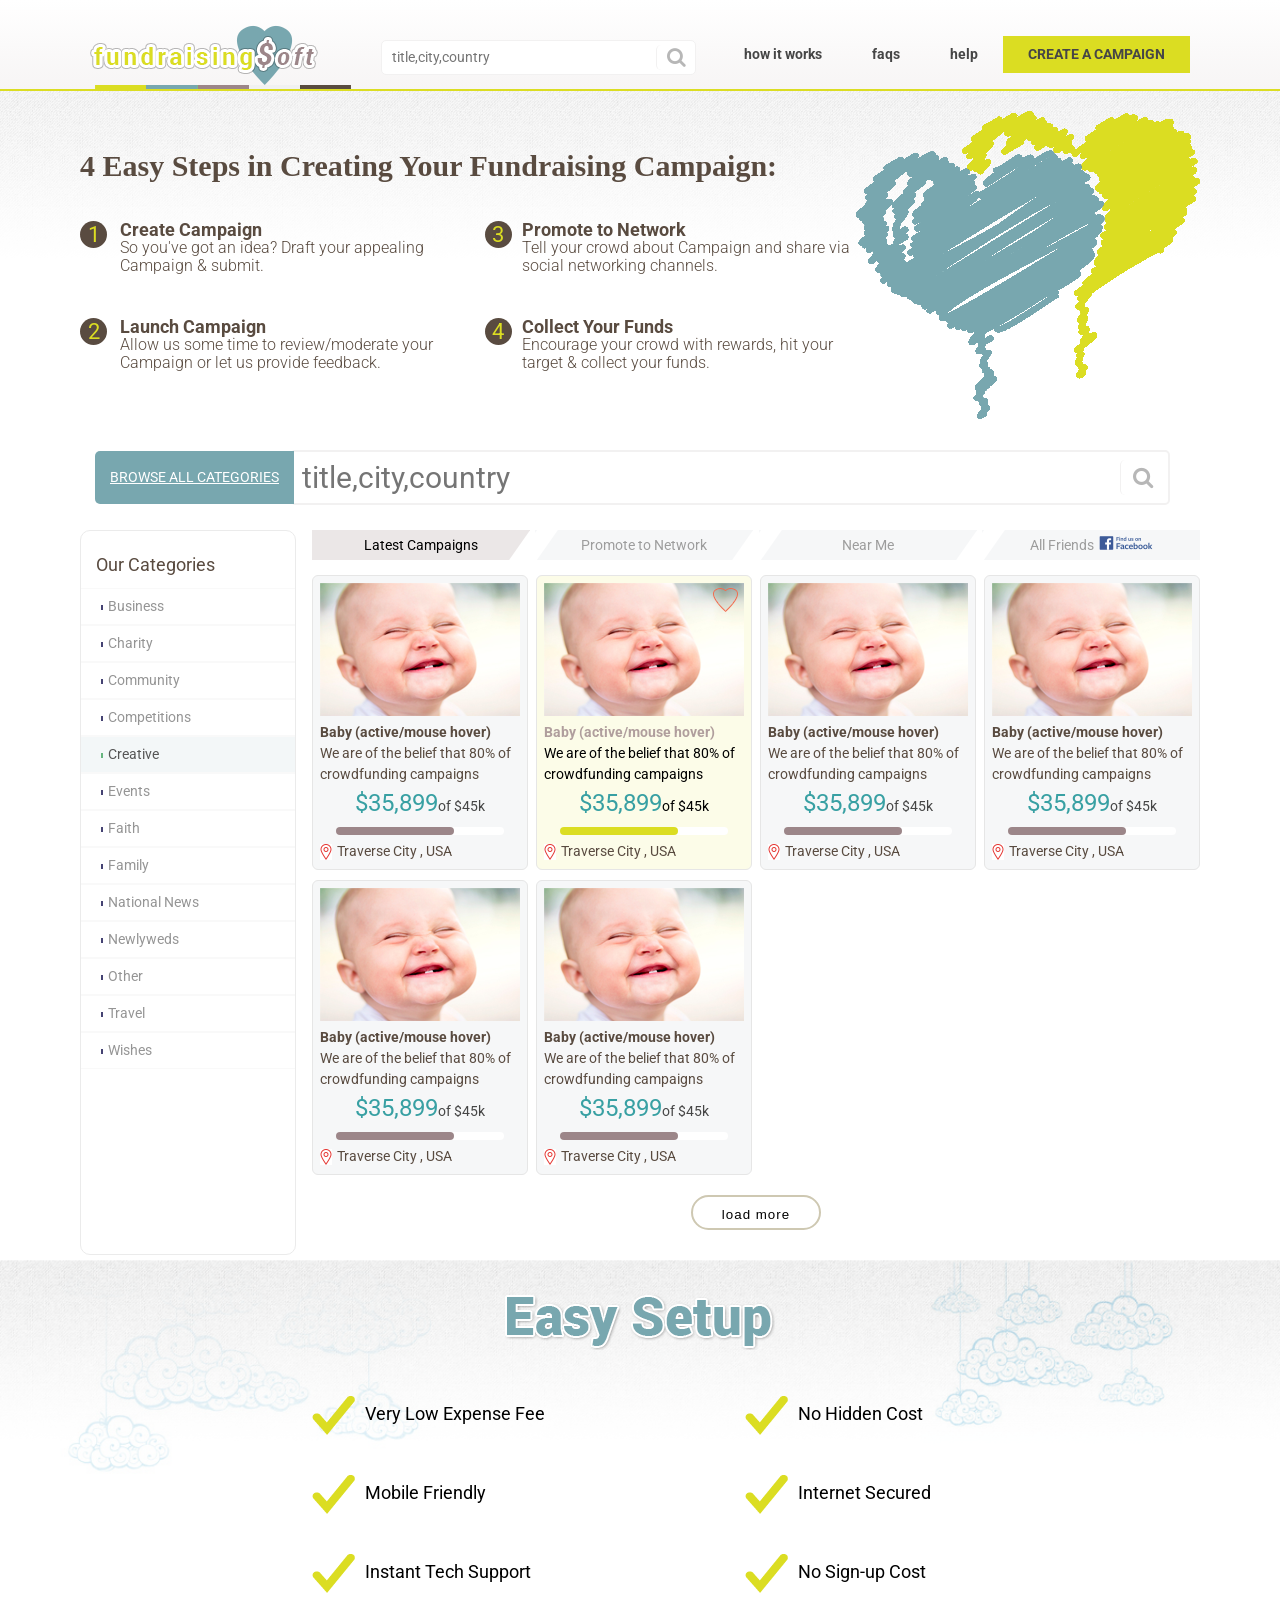
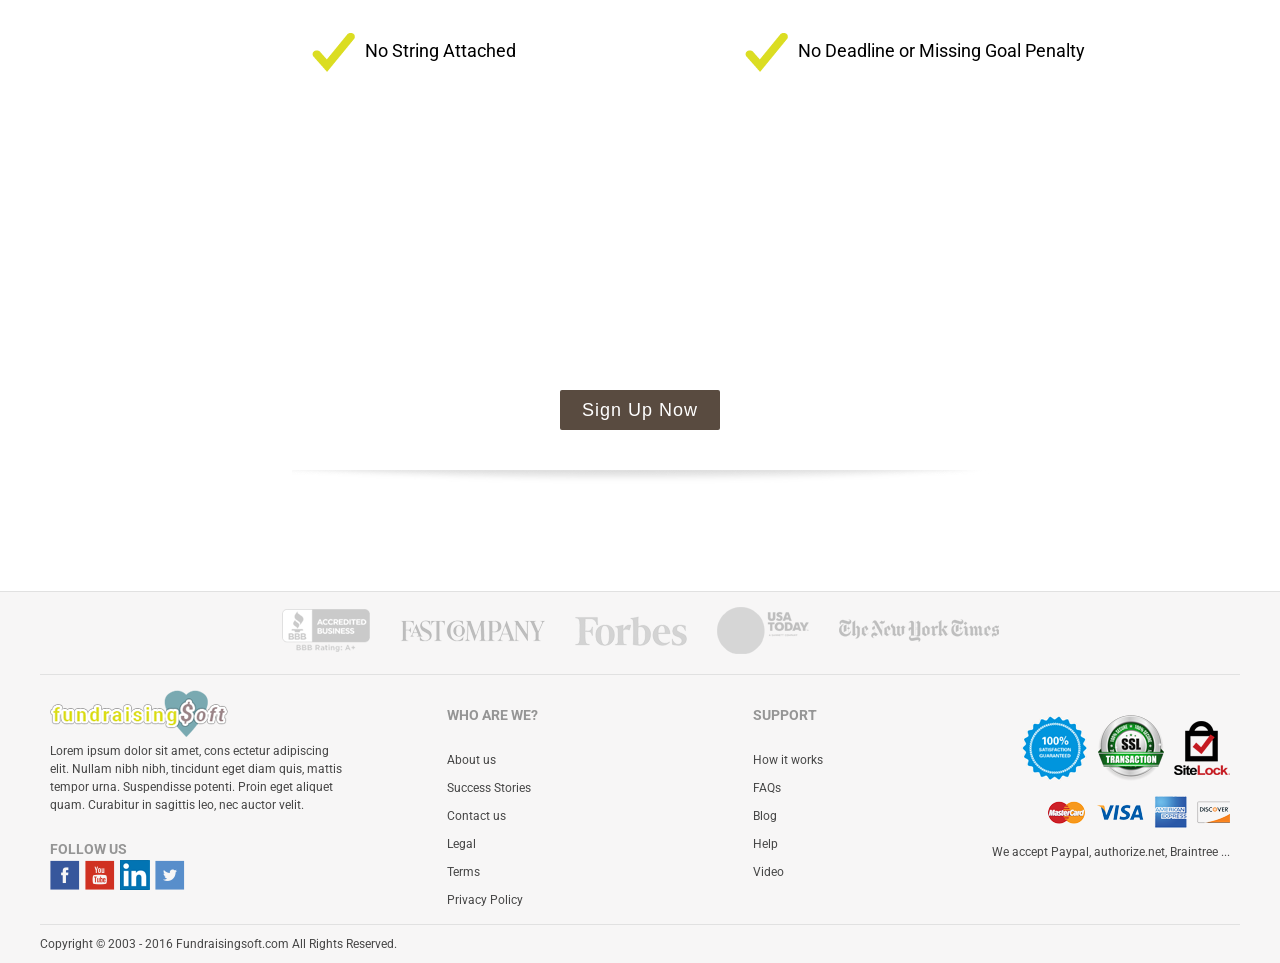
<file: Fundraising-soft/index.html>
<!DOCTYPE html>
<html lang="en" class="desktop">

<head>
    <title>Home</title>
    <meta charset="utf-8">
    <meta name="format-detection" content="telephone=no" />
    <meta name="description" content="blabla" />
    <meta name="msnbot" content="Load noi dung cua Description">
    <meta name="keywords" content="key, key2" />
    <meta name="author" content="Digital Marketing Solutions, Penny Auction Software" />
    <meta name="viewport" content="width=device-width, initial-scale=1">
    <link rel="icon" href="#" type="image/x-icon">
    <link rel="stylesheet" href="css/style.css">

    <script src="js/jquery.js"></script>
<!--
	<script>
		$(document).ready(function(){
			var acc = document.getElementsByClassName("btn-drop");
			var i;
			for (i = 0; i < acc.length; i++) {
				acc[i].onclick = function(){
					if($('.btn-drop.active').html() != $(this).html()) {
                        $('.btn-drop.active').next().removeClass('show');
                        $('.btn-drop.active').removeClass('active');
                    }
					this.classList.toggle("active");
					this.nextElementSibling.classList.toggle("show");
			  }
			}
		});
	</script>
-->
</head>

<body>
	<div id="wrap" class="wrap">
	<!--============================================================================-->
	<!--===================================Header===================================-->
	<!--============================================================================-->
		<header class="top-header">
			<div class="box01 flex flex-between flex-ver-center">
				<div class="logo flex flex-between flex-ver-center">
					<img src="images/logo.png">
					<div class="search01">
						<form class="top-search">
							<input class="_input" type="text" name="s" value="" placeholder="title,city,country"> 
							<button class="btn btn-search01" type="submit"> <span class="fa fa-search"></span> </button>
						</form>
					</div>
				</div>
				<div class="top-menu">
					<nav>
						<ul class="menu flex">
							<li><a href="#">how it works</a></li>
							<li><a href="#">faqs</a></li>
							<li><a href="#">help</a></li>
							<li><a class="current" href="#">create a campaign</a></li>
						</ul>
					</nav>
				</div>
			</div>
		</header>
	<!--============================================================================-->
	<!--===================================Content===================================-->
	<!--============================================================================-->	
		<section class="wrap-content">
			<article class="content">
				<header>
					<div class="flex flex-between">
						<div class="left01">
							<h1>4 Easy Steps in Creating Your Fundraising Campaign:</h1>
							<div class="top-text flex flex-between">
								<ul>
									<li class="flex flex-between">
										<span class="number">1</span>
										<div class="box-w-90">
											<h2>Create Campaign</h2>
											<p class="text01">So you've got an idea? Draft your appealing Campaign & submit.</p>
										</div>
									</li>
									<li class="flex flex-between">
										<span class="number">2</span>
										<div class="box-w-90">
											<h2>Launch Campaign</h2>
											<p class="text01">Allow us some time to review/moderate your Campaign or let us provide feedback.</p>
										</div>
									</li>
								</ul>
								<ul>
									<li class="flex flex-between">
										<span class="number">3</span>
										<div class="box-w-90">
											<h2>Promote to Network</h2>
											<p class="text01">Tell your crowd about Campaign and share via social networking channels.</p>
										</div>
									</li>
									<li class="flex flex-between">
										<span class="number">4</span>
										<div class="box-w-90">
											<h2>Collect Your Funds</h2>
											<p class="text01">Encourage your crowd with rewards, hit your target & collect your funds.</p>
										</div>
									</li>
								</ul>
							</div>
						</div>
						<div class="right01">
							<img src="images/heart.png">
						</div>
					</div>
					<div class="search01">
						<form class="midd-search">
							<a href="#" class="search-title text-underline">Browse all categories</a>
							<input class="_input" type="text" name="s" value="" placeholder="title,city,country"> 
							<button class="btn btn-search01" type="submit"> <span class="fa fa-search"></span> </button>
						</form>
					</div>
				</header>
				<section class="middle flex flex-between">
				    <div class="left02">
				        <nav class="menu-left">
                            <h3>Our Categories</h3>
				            <ul>
				                <li><a href="#"><span class="list-style"></span>Business</a></li>
				                <li><a href="#"><span class="list-style"></span>Charity</a></li>
				                <li><a href="#"><span class="list-style"></span>Community</a></li>
				                <li><a href="#"><span class="list-style"></span>Competitions</a></li>
				                <li><a class="current01" href="#"><span class="list-style"></span>Creative</a></li>
				                <li><a href="#"><span class="list-style"></span>Events</a></li>
				                <li><a href="#"><span class="list-style"></span>Faith</a></li>
				                <li><a href="#"><span class="list-style"></span>Family</a></li>
				                <li><a href="#"><span class="list-style"></span>National News</a></li>
				                <li><a href="#"><span class="list-style"></span>Newlyweds</a></li>
				                <li><a href="#"><span class="list-style"></span>Other</a></li>
				                <li><a href="#"><span class="list-style"></span>Travel</a></li>
				                <li><a href="#"><span class="list-style"></span>Wishes</a></li>
				            </ul>
				        </nav>
				    </div>
				    <div class="right02">
				        <div class="top02">
				            <ul class="tabs-menu flex flex-between">
				                <li><a class="current02" href="#">Latest Campaigns</a></li>
				                <li><a href="#">Promote to Network</a></li>
				                <li><a href="#">Near Me</a></li>
				                <li><a href="#">All Friends<span class="add-fb"><img src="images/add-fb.png"></span></a></li>
				            </ul>
				        </div>
				        <div class="list-box flex">
				            <div class="list-item">
				                <div class="item-img">
                                    <img src="images/item-img.png">
                                </div>
                                <div class="icon-like"></div>
				                <h4>Baby (active/mouse hover)</h4>
				                <p class="text02">We are of the belief that 80% of crowdfunding campaigns</p>
                                <p class="money">$35,899<span>of $45k</span></p>
                                <div class="loading-bar">
                                    <div class="loading-pjbar"></div>
                                </div>
                                <a class="local" href="#"><span></span>Traverse City , USA</a>
				            </div>
				            <div class="list-item current03">
                                <div class="item-img">
                                    <img src="images/item-img.png">
                                </div>
                                <div class="icon-like"></div>
				                <h4>Baby (active/mouse hover)</h4>
				                <p class="text02">We are of the belief that 80% of crowdfunding campaigns</p>
                                <p class="money">$35,899<span>of $45k</span></p>
                                <div class="loading-bar">
                                    <div class="loading-pjbar"></div>
                                </div>
                                <a class="local" href="#"><span></span>Traverse City , USA</a>
				            </div>
				            <div class="list-item">
				                <div class="item-img">
                                    <img src="images/item-img.png">
                                </div>
                                <div class="icon-like"></div>
				                <h4>Baby (active/mouse hover)</h4>
				                <p class="text02">We are of the belief that 80% of crowdfunding campaigns</p>
                                <p class="money">$35,899<span>of $45k</span></p>
                                <div class="loading-bar">
                                    <div class="loading-pjbar"></div>
                                </div>
                                <a class="local" href="#"><span></span>Traverse City , USA</a>
				            </div>
				            <div class="list-item">
				                <div class="item-img">
                                    <img src="images/item-img.png">
                                </div>
                                <div class="icon-like"></div>
				                <h4>Baby (active/mouse hover)</h4>
				                <p class="text02">We are of the belief that 80% of crowdfunding campaigns</p>
                                <p class="money">$35,899<span>of $45k</span></p>
                                <div class="loading-bar">
                                    <div class="loading-pjbar"></div>
                                </div>
                                <a class="local" href="#"><span></span>Traverse City , USA</a>
				            </div>
				            <div class="list-item">
				                <div class="item-img">
                                    <img src="images/item-img.png">
                                </div>
                                <div class="icon-like"></div>
				                <h4>Baby (active/mouse hover)</h4>
				                <p class="text02">We are of the belief that 80% of crowdfunding campaigns</p>
                                <p class="money">$35,899<span>of $45k</span></p>
                                <div class="loading-bar">
                                    <div class="loading-pjbar"></div>
                                </div>
                                <a class="local" href="#"><span></span>Traverse City , USA</a>
				            </div>
				            <div class="list-item">
				                <div class="item-img">
                                    <img src="images/item-img.png">
                                </div>
                                <div class="icon-like"></div>
				                <h4>Baby (active/mouse hover)</h4>
				                <p class="text02">We are of the belief that 80% of crowdfunding campaigns</p>
                                <p class="money">$35,899<span>of $45k</span></p>
                                <div class="loading-bar">
                                    <div class="loading-pjbar"></div>
                                </div>
                                <a class="local" href="#"><span></span>Traverse City , USA</a>
				            </div>
				        </div>
				        <center>
				            <button class="btn btn-loadmore">load more</button>
				        </center>
				    </div>
				</section>
			</article>
		</section>
		<section class="easy-setup">
            <div class="content">
                <div class="easy-img">
                    <img src="images/east-setyp.png">
                </div>
                <div class="flex flex-between">
                    <div class="left02"></div>
                   <div class="right02 flex">
                       <ul>
                            <li>Very Low Expense Fee</li>
                            <li>Mobile Friendly</li>
                            <li>Instant Tech Support</li>
                            <li>No String Attached</li>
                        </ul>
                        <ul>
                            <li>No Hidden Cost</li>
                            <li>Internet Secured</li>
                            <li>No Sign-up Cost</li>
                            <li>No Deadline or Missing Goal Penalty</li>
                        </ul>
                   </div>
                </div>
                <center>
                    <button class="btn btn-signup">Sign Up Now</button>
                </center>
            </div>
		</section>
	<!--============================================================================-->
	<!--===================================Footer====================================-->
	<!--============================================================================-->	
		<footer>
			<div class="footer-content">
				<div  class="footer-top">
					<ul class="flex flex-center flex-ver-center">
						<li><a href="#"><img src="images/panter01.png"></a></li>
						<li><a href="#"><img src="images/panter02.png"></a></li>
						<li><a href="#"><img src="images/panter03.png"></a></li>
						<li><a href="#"><img src="images/panter04.png"></a></li>
						<li><a href="#"><img src="images/panter05.png"></a></li>
					</ul>
				</div>
				<div class="footer-main flex">
					<div class="footer-logo">
						<div class="footer-img">
							<img src="images/footer-logo.png">
						</div>
						<p>Lorem ipsum dolor sit amet, cons ectetur adipiscing elit. Nullam nibh nibh, tincidunt eget diam quis, mattis tempor urna. Suspendisse potenti. Proin eget aliquet quam. Curabitur in sagittis leo, nec auctor velit.</p>
						<h4>FOLLOW US</h4>
						<ul class="flex">
							<li><a href="#"><img src="images/solical-fb.png"></a></li>
							<li><a href="#"><img src="images/solical-youtube.png"></a></li>
							<li><a href="#"><img src="images/solical-in.png"></a></li>
							<li><a href="#"><img src="images/solical-tw.png"></a></li>
						</ul>
					</div>
					<div class="footer-link">
						<div>
							<h4>WHO ARE WE?</h4>
							<ul>
								<li><a href="#">About us</a></li>
								<li><a href="#">Success Stories</a></li>
								<li><a href="#">Contact us</a></li>
								<li><a href="#">Legal</a></li>
								<li><a href="#">Terms</a></li>
								<li><a href="#">Privacy Policy</a></li>
							</ul>
						</div>
					</div>
					<div class="footer-link">
						<div>
							<h4>SUPPORT</h4>
							<ul>
								<li><a href="#">How it works</a></li>
								<li><a href="#">FAQs</a></li>
								<li><a href="#">Blog</a></li>
								<li><a href="#">Help</a></li>
								<li><a href="#">Video</a></li>
							</ul>
						</div>
					</div>
					<div class="footer-payment">
						<div>
							<ul class="security flex flex-ver-center flex-end">
								<li><a href="#"><img src="images/security.png"></a></li>
								<li><a href="#"><img src="images/security01.png"></a></li>
								<li><a href="#"><img src="images/security02.png"></a></li>
							</ul>
							<ul class="bank flex flex-ver-center flex-end">
								<li><a href="#"><img src="images/bank01.png"></a></li>
								<li><a href="#"><img src="images/bank02.png"></a></li>
								<li><a href="#"><img src="images/bank03.png"></a></li>
								<li><a href="#"><img src="images/bank04.png"></a></li>
							</ul>
						</div>
						<p>We accept Paypal, authorize.net, Braintree ...</p>
					</div>
				</div>
				<div class="company">
					<p>Copyright © 2003 - 2016 Fundraisingsoft.com All Rights Reserved.</p>
				</div>
		</footer>
	</div>
</body>
</html>
</file>
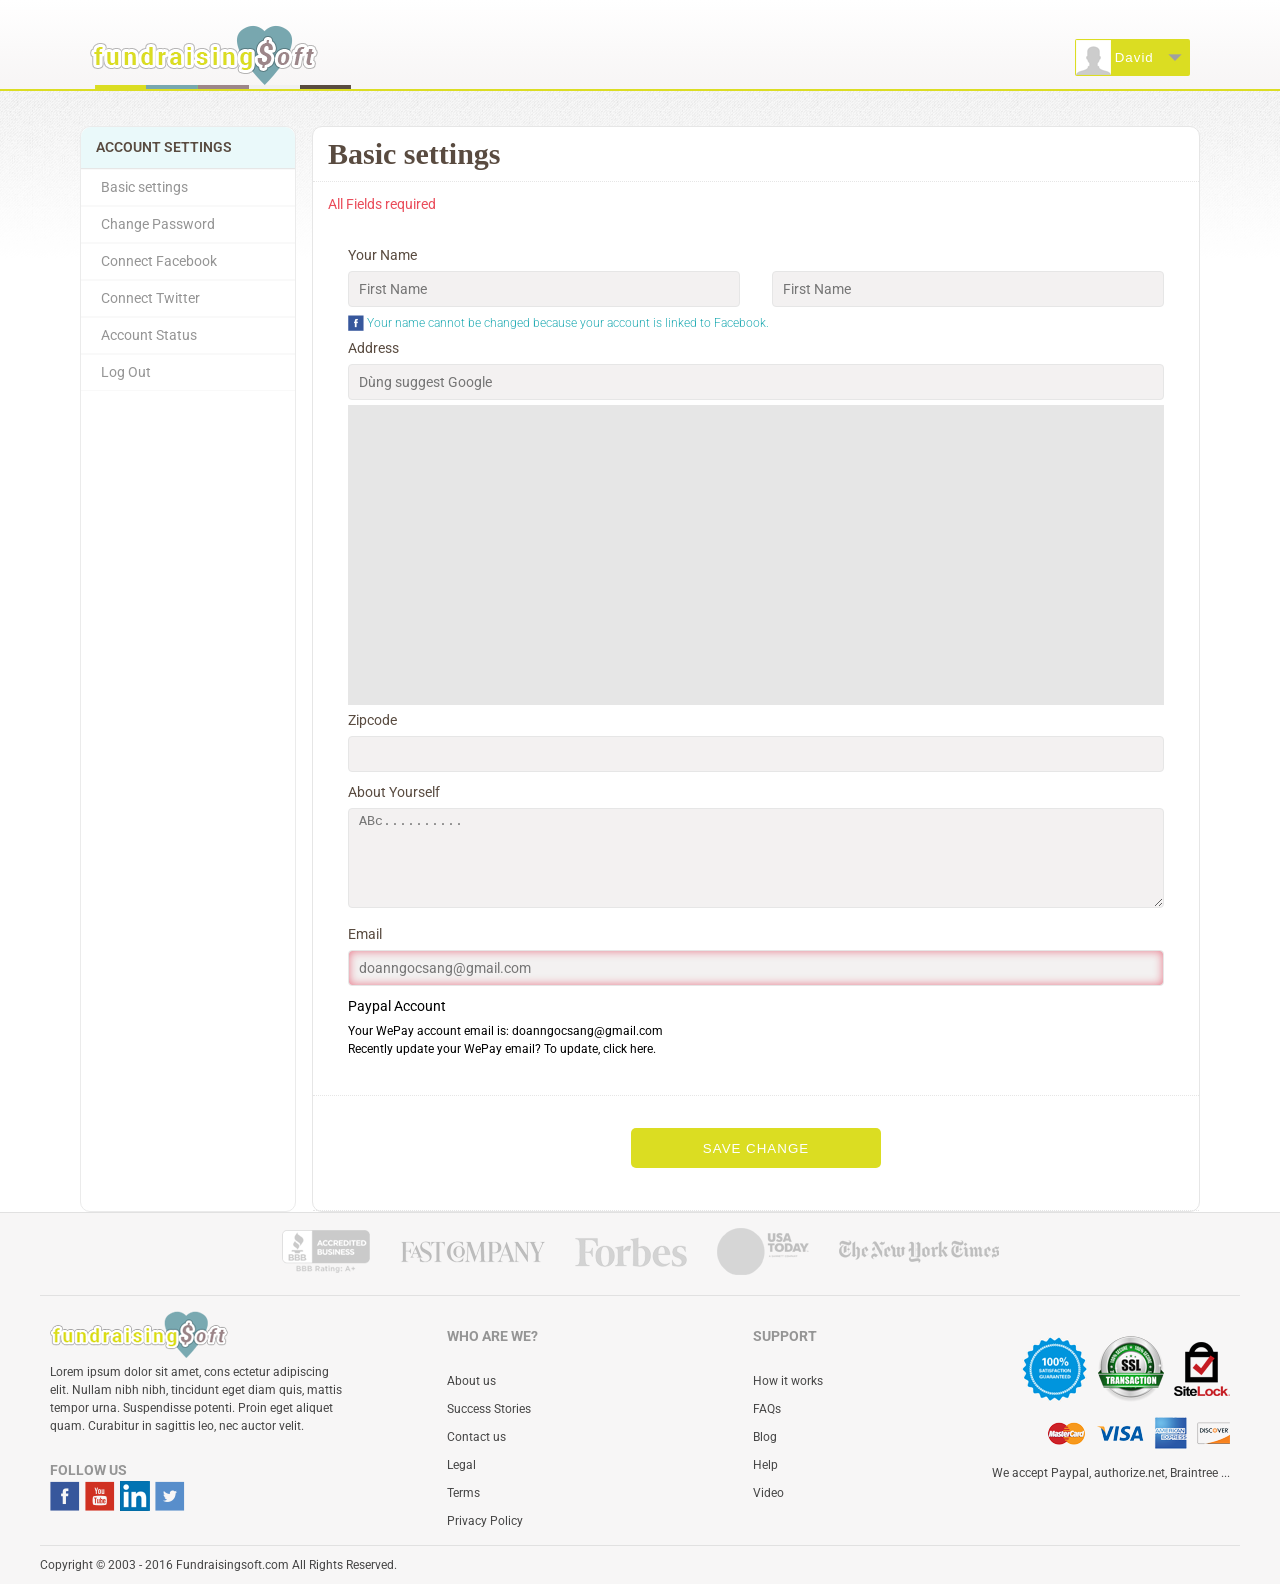
<file: Fundraising-soft/accountsetting.html>
<!DOCTYPE html>
<html lang="en" class="desktop">

<head>
	<title>Account Setting</title>
	<meta charset="utf-8">
    <meta name="format-detection" content="telephone=no" />
    <meta name="description" content="blabla" />
    <meta name="msnbot" content="Load noi dung cua Description">
    <meta name="keywords" content="key, key2" />
    <meta name="author" content="Digital Marketing Solutions, Penny Auction Software" />
    <meta name="viewport" content="width=device-width, initial-scale=1">
    <link rel="icon" href="#" type="image/x-icon">
    <link rel="stylesheet" href="css/style.css">
	
	<script src="js/jquery.js"></script>
</head>

<body>
	<div id="wrap" class="wrap">
	<!--============================================================================-->
	<!--===================================Header===================================-->
	<!--============================================================================-->
		<header class="top-header">
			<div class="box01 flex flex-between flex-ver-center">
				<div class="logo flex flex-between flex-ver-center">
					<img src="images/logo.png">
				</div>
				<div class="top-menu">
					<nav>
						<ul class="menu flex">
							<button class="btn btn-profile">
							    <a href="#" class="icon-profile">
							        <img src="images/icon-profile.png">
							    </a>
							    <span>David</span>
							    <span class="icon-dropdown"></span>
                            </button>
						</ul>
					</nav>
				</div>
			</div>
		</header>
	<!--============================================================================-->
	<!--===================================Content===================================-->
	<!--============================================================================-->	
		<section class="wrap-content">
			<article class="content">
                <div class="dashboard">
                    <section class="middle flex flex-between">
                        <div class="left02">
                            <nav class="menu-left">
                               <h3 class="title01 bg-blue">ACCOUNT SETTINGS</h3>
                                <ul>
                                    <li><a href="#">Basic settings</a></li>
                                    <li><a href="#">Change Password</a></li>
                                    <li><a href="#">Connect Facebook</a></li>
                                    <li><a href="#">Connect Twitter</a></li>
                                    <li><a href="#">Account Status</a></li>
                                    <li><a href="#">Log Out</a></li>
                                </ul>
                            </nav>
                        </div>
                        <div class="update-warp">
                        	<div class="right02a">
								<div class="update">
                                    <h1>Basic settings</h1>
								</div>
								<div class="update">
                                    <a class="text-red" href="#">All Fields required</a>
								    <form class="donate-frm">
                                        <label class="text02">Your Name</label>
                                        <div class="double flex flex-between">
                                            <input class="name-frs" type="text" required="" placeholder="First Name">
                                            <input class="name-last" type="text" required="" placeholder="First Name">
                                        </div>
                                        <img class="check-box-fb" src="images/solical-fb.png">
                                        <span class="text01 text-checkbox">Your name cannot be changed because your account is linked to Facebook.</span>
                                        <label class="text02">Address</label>
                                        <input class="address" type="text" required placeholder="Dùng suggest Google">
                                        <div class="gg-map bg-gay"></div>
                                        <label class="text02">Zipcode</label>
                                        <input class="address" type="text" required placeholder="">
                                        <label class="text02">About Yourself</label>
                                        <textarea placeholder="ABc.........."></textarea>
                                        <label class="text02">Email</label>
                                        <input class="email field-error" type="text" required placeholder="doanngocsang@gmail.com">
                                        <label>Paypal Account</label>
                                        <p class="text03 no-margin">Your WePay account email is: doanngocsang@gmail.com</p>
                                        <p class="text03 no-margin">Recently update your WePay email? To update, click here.</p>
                                    </form>
								</div>
								<center class="update">
								    <button class="btn btn-continue">SAVE CHANGE</button>
								</center>
							</div>
                        </div>
                    </section>
                </div>
			</article>
		</section>
	<!--============================================================================-->
	<!--===================================Footer====================================-->
	<!--============================================================================-->	
		<footer>
			<div class="footer-content">
				<div  class="footer-top">
					<ul class="flex flex-center flex-ver-center">
						<li><a href="#"><img src="images/panter01.png"></a></li>
						<li><a href="#"><img src="images/panter02.png"></a></li>
						<li><a href="#"><img src="images/panter03.png"></a></li>
						<li><a href="#"><img src="images/panter04.png"></a></li>
						<li><a href="#"><img src="images/panter05.png"></a></li>
					</ul>
				</div>
				<div class="footer-main flex">
					<div class="footer-logo">
						<div class="footer-img">
							<img src="images/footer-logo.png">
						</div>
						<p>Lorem ipsum dolor sit amet, cons ectetur adipiscing elit. Nullam nibh nibh, tincidunt eget diam quis, mattis tempor urna. Suspendisse potenti. Proin eget aliquet quam. Curabitur in sagittis leo, nec auctor velit.</p>
						<h4>FOLLOW US</h4>
						<ul class="flex">
							<li><a href="#"><img src="images/solical-fb.png"></a></li>
							<li><a href="#"><img src="images/solical-youtube.png"></a></li>
							<li><a href="#"><img src="images/solical-in.png"></a></li>
							<li><a href="#"><img src="images/solical-tw.png"></a></li>
						</ul>
					</div>
					<div class="footer-link">
						<div>
							<h4>WHO ARE WE?</h4>
							<ul>
								<li><a href="#">About us</a></li>
								<li><a href="#">Success Stories</a></li>
								<li><a href="#">Contact us</a></li>
								<li><a href="#">Legal</a></li>
								<li><a href="#">Terms</a></li>
								<li><a href="#">Privacy Policy</a></li>
							</ul>
						</div>
					</div>
					<div class="footer-link">
						<div>
							<h4>SUPPORT</h4>
							<ul>
								<li><a href="#">How it works</a></li>
								<li><a href="#">FAQs</a></li>
								<li><a href="#">Blog</a></li>
								<li><a href="#">Help</a></li>
								<li><a href="#">Video</a></li>
							</ul>
						</div>
					</div>
					<div class="footer-payment">
						<div>
							<ul class="security flex flex-ver-center flex-end">
								<li><a href="#"><img src="images/security.png"></a></li>
								<li><a href="#"><img src="images/security01.png"></a></li>
								<li><a href="#"><img src="images/security02.png"></a></li>
							</ul>
							<ul class="bank flex flex-ver-center flex-end">
								<li><a href="#"><img src="images/bank01.png"></a></li>
								<li><a href="#"><img src="images/bank02.png"></a></li>
								<li><a href="#"><img src="images/bank03.png"></a></li>
								<li><a href="#"><img src="images/bank04.png"></a></li>
							</ul>
						</div>
						<p>We accept Paypal, authorize.net, Braintree ...</p>
					</div>
				</div>
				<div class="company">
					<p>Copyright © 2003 - 2016 Fundraisingsoft.com All Rights Reserved.</p>
				</div>
		</footer>
	</div>
</body>
</html>
</file>
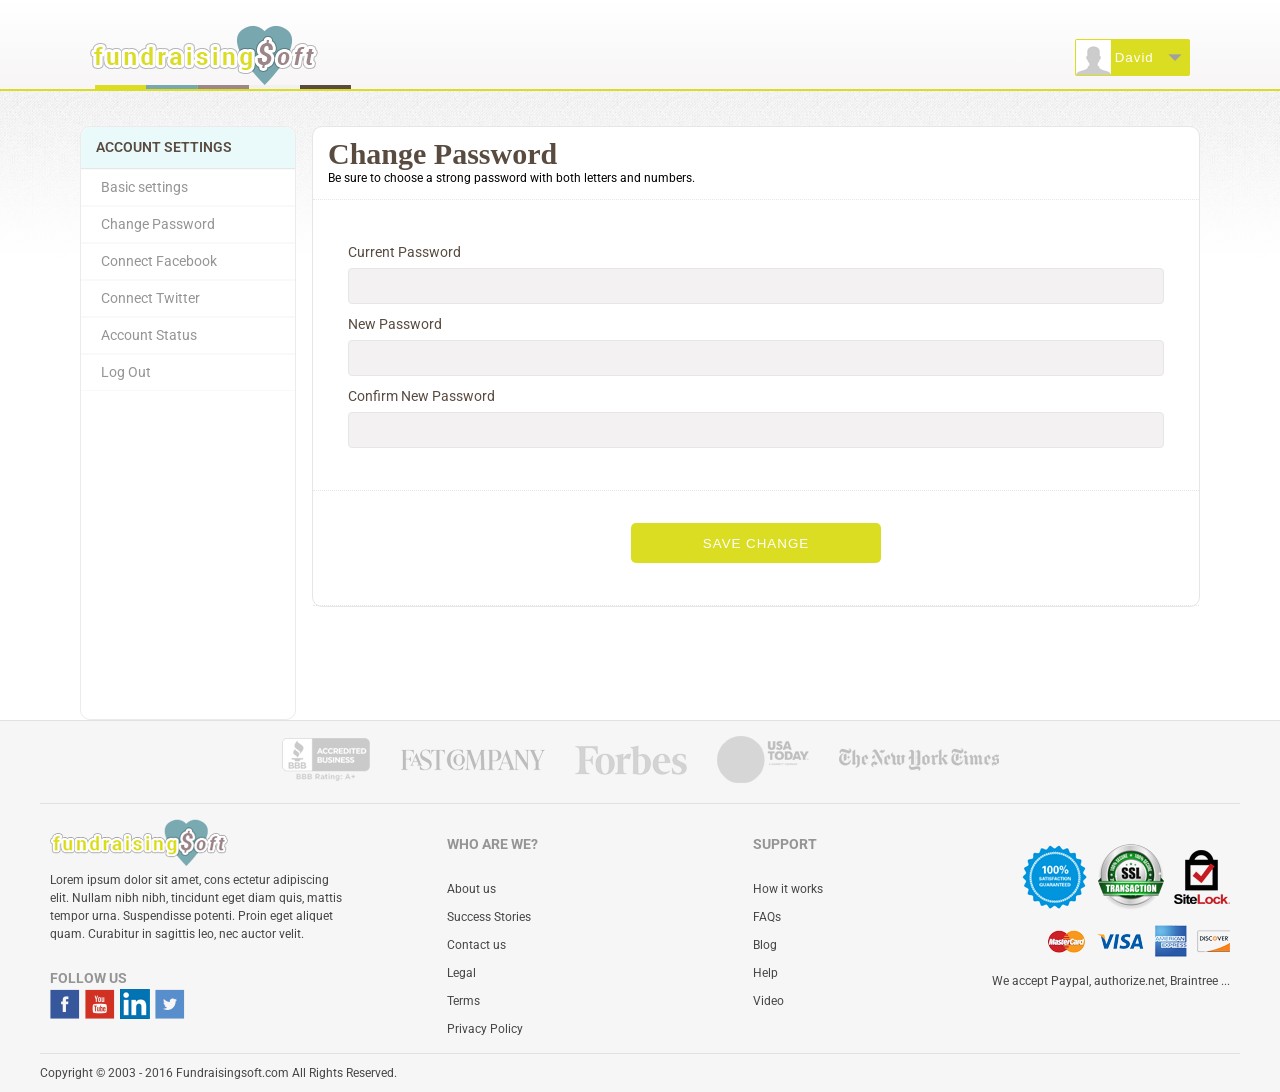
<file: Fundraising-soft/accountsetting01.html>
<!DOCTYPE html>
<html lang="en" class="desktop">

<head>
	<title>Account Setting</title>
	<meta charset="utf-8">
    <meta name="format-detection" content="telephone=no" />
    <meta name="description" content="blabla" />
    <meta name="msnbot" content="Load noi dung cua Description">
    <meta name="keywords" content="key, key2" />
    <meta name="author" content="Digital Marketing Solutions, Penny Auction Software" />
    <meta name="viewport" content="width=device-width, initial-scale=1">
    <link rel="icon" href="#" type="image/x-icon">
    <link rel="stylesheet" href="css/style.css">
	
	<script src="js/jquery.js"></script>
</head>

<body>
	<div id="wrap" class="wrap">
	<!--============================================================================-->
	<!--===================================Header===================================-->
	<!--============================================================================-->
		<header class="top-header">
			<div class="box01 flex flex-between flex-ver-center">
				<div class="logo flex flex-between flex-ver-center">
					<img src="images/logo.png">
				</div>
				<div class="top-menu">
					<nav>
						<ul class="menu flex">
							<button class="btn btn-profile">
							    <a href="#" class="icon-profile">
							        <img src="images/icon-profile.png">
							    </a>
							    <span>David</span>
							    <span class="icon-dropdown"></span>
                            </button>
						</ul>
					</nav>
				</div>
			</div>
		</header>
	<!--============================================================================-->
	<!--===================================Content===================================-->
	<!--============================================================================-->	
		<section class="wrap-content">
			<article class="content">
                <div class="dashboard">
                    <section class="middle flex flex-between">
                        <div class="left02">
                            <nav class="menu-left">
                               <h3 class="title01 bg-blue">ACCOUNT SETTINGS</h3>
                                <ul>
                                    <li><a href="#">Basic settings</a></li>
                                    <li><a href="#">Change Password</a></li>
                                    <li><a href="#">Connect Facebook</a></li>
                                    <li><a href="#">Connect Twitter</a></li>
                                    <li><a href="#">Account Status</a></li>
                                    <li><a href="#">Log Out</a></li>
                                </ul>
                            </nav>
                        </div>
                        <div class="update-warp">
                        	<div class="right02a">
								<div class="update">
                                    <h1>Change Password</h1>
                                    <p class="text03 no-margin">Be sure to choose a strong password with both letters and numbers.</p>
								</div>
								<div class="update">
								    <form class="donate-frm">
                                        <label class="text02">Current Password</label>
                                        <input class="paw" type="password" required placeholder="">
                                        <label class="text02">New Password</label>
                                        <input class="paw" type="password" required placeholder="">
                                        <label class="text02">Confirm New Password</label>
                                        <input class="paw" type="password" required placeholder="">
                                    </form>
								</div>
								<center class="update">
								    <button class="btn btn-continue">SAVE CHANGE</button>
								</center>
							</div>
                        </div>
                    </section>
                </div>
			</article>
		</section>
	<!--============================================================================-->
	<!--===================================Footer====================================-->
	<!--============================================================================-->	
		<footer>
			<div class="footer-content">
				<div  class="footer-top">
					<ul class="flex flex-center flex-ver-center">
						<li><a href="#"><img src="images/panter01.png"></a></li>
						<li><a href="#"><img src="images/panter02.png"></a></li>
						<li><a href="#"><img src="images/panter03.png"></a></li>
						<li><a href="#"><img src="images/panter04.png"></a></li>
						<li><a href="#"><img src="images/panter05.png"></a></li>
					</ul>
				</div>
				<div class="footer-main flex">
					<div class="footer-logo">
						<div class="footer-img">
							<img src="images/footer-logo.png">
						</div>
						<p>Lorem ipsum dolor sit amet, cons ectetur adipiscing elit. Nullam nibh nibh, tincidunt eget diam quis, mattis tempor urna. Suspendisse potenti. Proin eget aliquet quam. Curabitur in sagittis leo, nec auctor velit.</p>
						<h4>FOLLOW US</h4>
						<ul class="flex">
							<li><a href="#"><img src="images/solical-fb.png"></a></li>
							<li><a href="#"><img src="images/solical-youtube.png"></a></li>
							<li><a href="#"><img src="images/solical-in.png"></a></li>
							<li><a href="#"><img src="images/solical-tw.png"></a></li>
						</ul>
					</div>
					<div class="footer-link">
						<div>
							<h4>WHO ARE WE?</h4>
							<ul>
								<li><a href="#">About us</a></li>
								<li><a href="#">Success Stories</a></li>
								<li><a href="#">Contact us</a></li>
								<li><a href="#">Legal</a></li>
								<li><a href="#">Terms</a></li>
								<li><a href="#">Privacy Policy</a></li>
							</ul>
						</div>
					</div>
					<div class="footer-link">
						<div>
							<h4>SUPPORT</h4>
							<ul>
								<li><a href="#">How it works</a></li>
								<li><a href="#">FAQs</a></li>
								<li><a href="#">Blog</a></li>
								<li><a href="#">Help</a></li>
								<li><a href="#">Video</a></li>
							</ul>
						</div>
					</div>
					<div class="footer-payment">
						<div>
							<ul class="security flex flex-ver-center flex-end">
								<li><a href="#"><img src="images/security.png"></a></li>
								<li><a href="#"><img src="images/security01.png"></a></li>
								<li><a href="#"><img src="images/security02.png"></a></li>
							</ul>
							<ul class="bank flex flex-ver-center flex-end">
								<li><a href="#"><img src="images/bank01.png"></a></li>
								<li><a href="#"><img src="images/bank02.png"></a></li>
								<li><a href="#"><img src="images/bank03.png"></a></li>
								<li><a href="#"><img src="images/bank04.png"></a></li>
							</ul>
						</div>
						<p>We accept Paypal, authorize.net, Braintree ...</p>
					</div>
				</div>
				<div class="company">
					<p>Copyright © 2003 - 2016 Fundraisingsoft.com All Rights Reserved.</p>
				</div>
		</footer>
	</div>
</body>
</html>
</file>
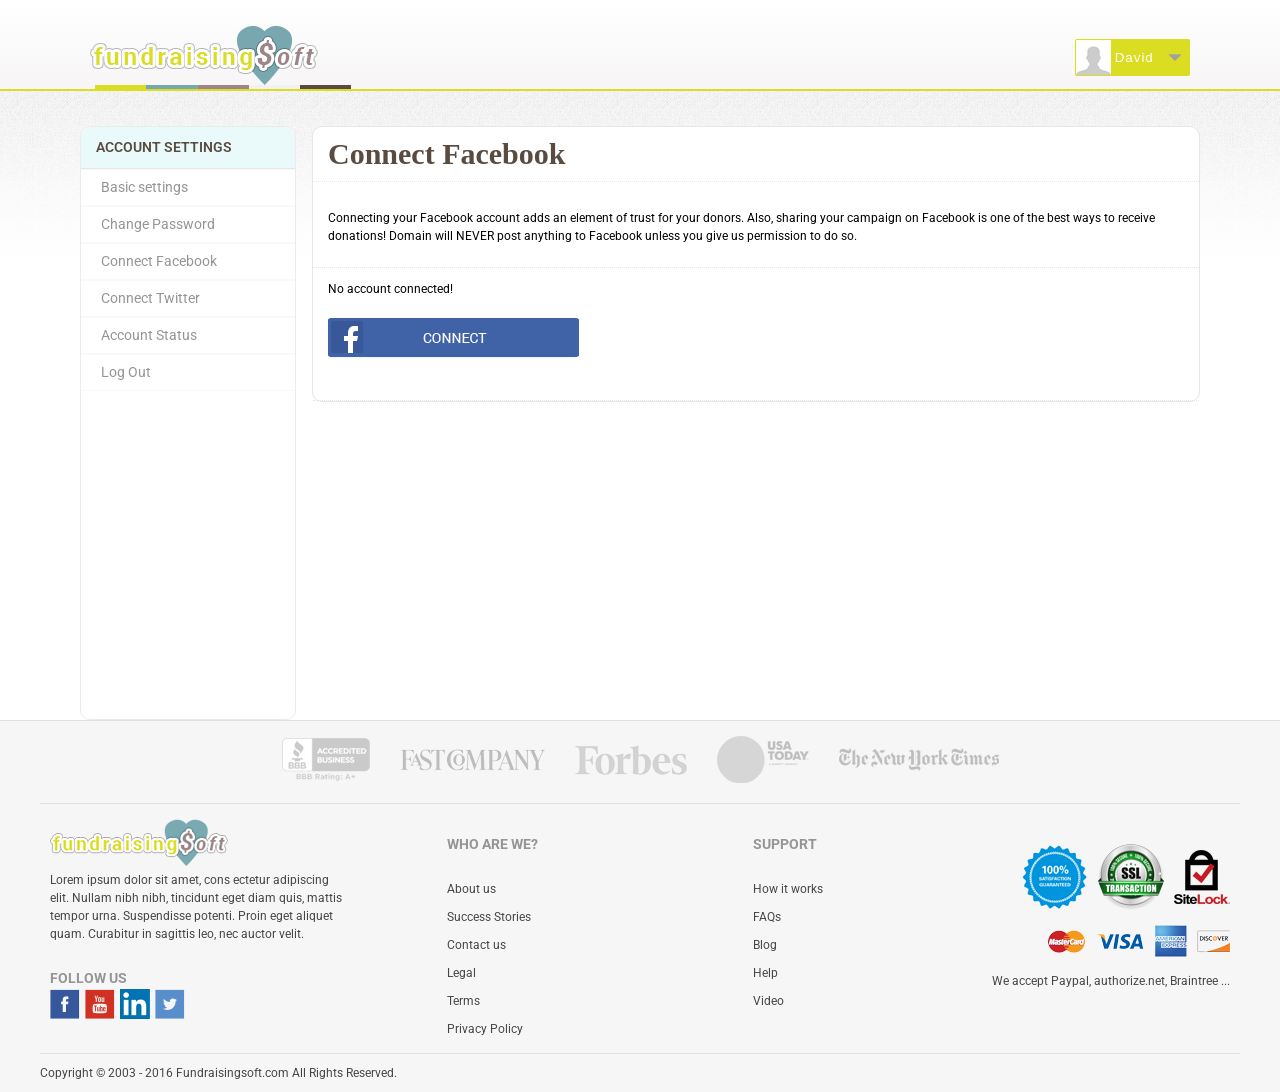
<file: Fundraising-soft/accountsetting02.html>
<!DOCTYPE html>
<html lang="en" class="desktop">

<head>
	<title>Account Setting</title>
	<meta charset="utf-8">
    <meta name="format-detection" content="telephone=no" />
    <meta name="description" content="blabla" />
    <meta name="msnbot" content="Load noi dung cua Description">
    <meta name="keywords" content="key, key2" />
    <meta name="author" content="Digital Marketing Solutions, Penny Auction Software" />
    <meta name="viewport" content="width=device-width, initial-scale=1">
    <link rel="icon" href="#" type="image/x-icon">
    <link rel="stylesheet" href="css/style.css">
	
	<script src="js/jquery.js"></script>
</head>

<body>
	<div id="wrap" class="wrap">
	<!--============================================================================-->
	<!--===================================Header===================================-->
	<!--============================================================================-->
		<header class="top-header">
			<div class="box01 flex flex-between flex-ver-center">
				<div class="logo flex flex-between flex-ver-center">
					<img src="images/logo.png">
				</div>
				<div class="top-menu">
					<nav>
						<ul class="menu flex">
							<button class="btn btn-profile">
							    <a href="#" class="icon-profile">
							        <img src="images/icon-profile.png">
							    </a>
							    <span>David</span>
							    <span class="icon-dropdown"></span>
                            </button>
						</ul>
					</nav>
				</div>
			</div>
		</header>
	<!--============================================================================-->
	<!--===================================Content===================================-->
	<!--============================================================================-->	
		<section class="wrap-content">
			<article class="content">
                <div class="dashboard">
                    <section class="middle flex flex-between">
                        <div class="left02">
                            <nav class="menu-left">
                               <h3 class="title01 bg-blue">ACCOUNT SETTINGS</h3>
                                <ul>
                                    <li><a href="#">Basic settings</a></li>
                                    <li><a href="#">Change Password</a></li>
                                    <li><a href="#">Connect Facebook</a></li>
                                    <li><a href="#">Connect Twitter</a></li>
                                    <li><a href="#">Account Status</a></li>
                                    <li><a href="#">Log Out</a></li>
                                </ul>
                            </nav>
                        </div>
                        <div class="update-warp">
                        	<div class="right02a">
								<div class="update">
                                    <h1>Connect Facebook</h1>
								</div>
								<div class="update">
								    <p class="text03">Connecting your Facebook account adds an element of trust for your donors. Also, sharing your campaign on Facebook is one of the best ways to receive donations! Domain will NEVER post anything to Facebook unless you give us permission to do so.</p>
								</div>
								<div class="update">
								    <p class="text03 no-margin">No account connected!</p>
								    <button class="btn btn-continue bg-blue"><a class="button-connect-fb" href=""><img src="images/button-connect-fb.png"></a></button>
								</div>
							</div>
                        </div>
                    </section>
                </div>
			</article>
		</section>
	<!--============================================================================-->
	<!--===================================Footer====================================-->
	<!--============================================================================-->	
		<footer>
			<div class="footer-content">
				<div  class="footer-top">
					<ul class="flex flex-center flex-ver-center">
						<li><a href="#"><img src="images/panter01.png"></a></li>
						<li><a href="#"><img src="images/panter02.png"></a></li>
						<li><a href="#"><img src="images/panter03.png"></a></li>
						<li><a href="#"><img src="images/panter04.png"></a></li>
						<li><a href="#"><img src="images/panter05.png"></a></li>
					</ul>
				</div>
				<div class="footer-main flex">
					<div class="footer-logo">
						<div class="footer-img">
							<img src="images/footer-logo.png">
						</div>
						<p>Lorem ipsum dolor sit amet, cons ectetur adipiscing elit. Nullam nibh nibh, tincidunt eget diam quis, mattis tempor urna. Suspendisse potenti. Proin eget aliquet quam. Curabitur in sagittis leo, nec auctor velit.</p>
						<h4>FOLLOW US</h4>
						<ul class="flex">
							<li><a href="#"><img src="images/solical-fb.png"></a></li>
							<li><a href="#"><img src="images/solical-youtube.png"></a></li>
							<li><a href="#"><img src="images/solical-in.png"></a></li>
							<li><a href="#"><img src="images/solical-tw.png"></a></li>
						</ul>
					</div>
					<div class="footer-link">
						<div>
							<h4>WHO ARE WE?</h4>
							<ul>
								<li><a href="#">About us</a></li>
								<li><a href="#">Success Stories</a></li>
								<li><a href="#">Contact us</a></li>
								<li><a href="#">Legal</a></li>
								<li><a href="#">Terms</a></li>
								<li><a href="#">Privacy Policy</a></li>
							</ul>
						</div>
					</div>
					<div class="footer-link">
						<div>
							<h4>SUPPORT</h4>
							<ul>
								<li><a href="#">How it works</a></li>
								<li><a href="#">FAQs</a></li>
								<li><a href="#">Blog</a></li>
								<li><a href="#">Help</a></li>
								<li><a href="#">Video</a></li>
							</ul>
						</div>
					</div>
					<div class="footer-payment">
						<div>
							<ul class="security flex flex-ver-center flex-end">
								<li><a href="#"><img src="images/security.png"></a></li>
								<li><a href="#"><img src="images/security01.png"></a></li>
								<li><a href="#"><img src="images/security02.png"></a></li>
							</ul>
							<ul class="bank flex flex-ver-center flex-end">
								<li><a href="#"><img src="images/bank01.png"></a></li>
								<li><a href="#"><img src="images/bank02.png"></a></li>
								<li><a href="#"><img src="images/bank03.png"></a></li>
								<li><a href="#"><img src="images/bank04.png"></a></li>
							</ul>
						</div>
						<p>We accept Paypal, authorize.net, Braintree ...</p>
					</div>
				</div>
				<div class="company">
					<p>Copyright © 2003 - 2016 Fundraisingsoft.com All Rights Reserved.</p>
				</div>
		</footer>
	</div>
</body>
</html>
</file>
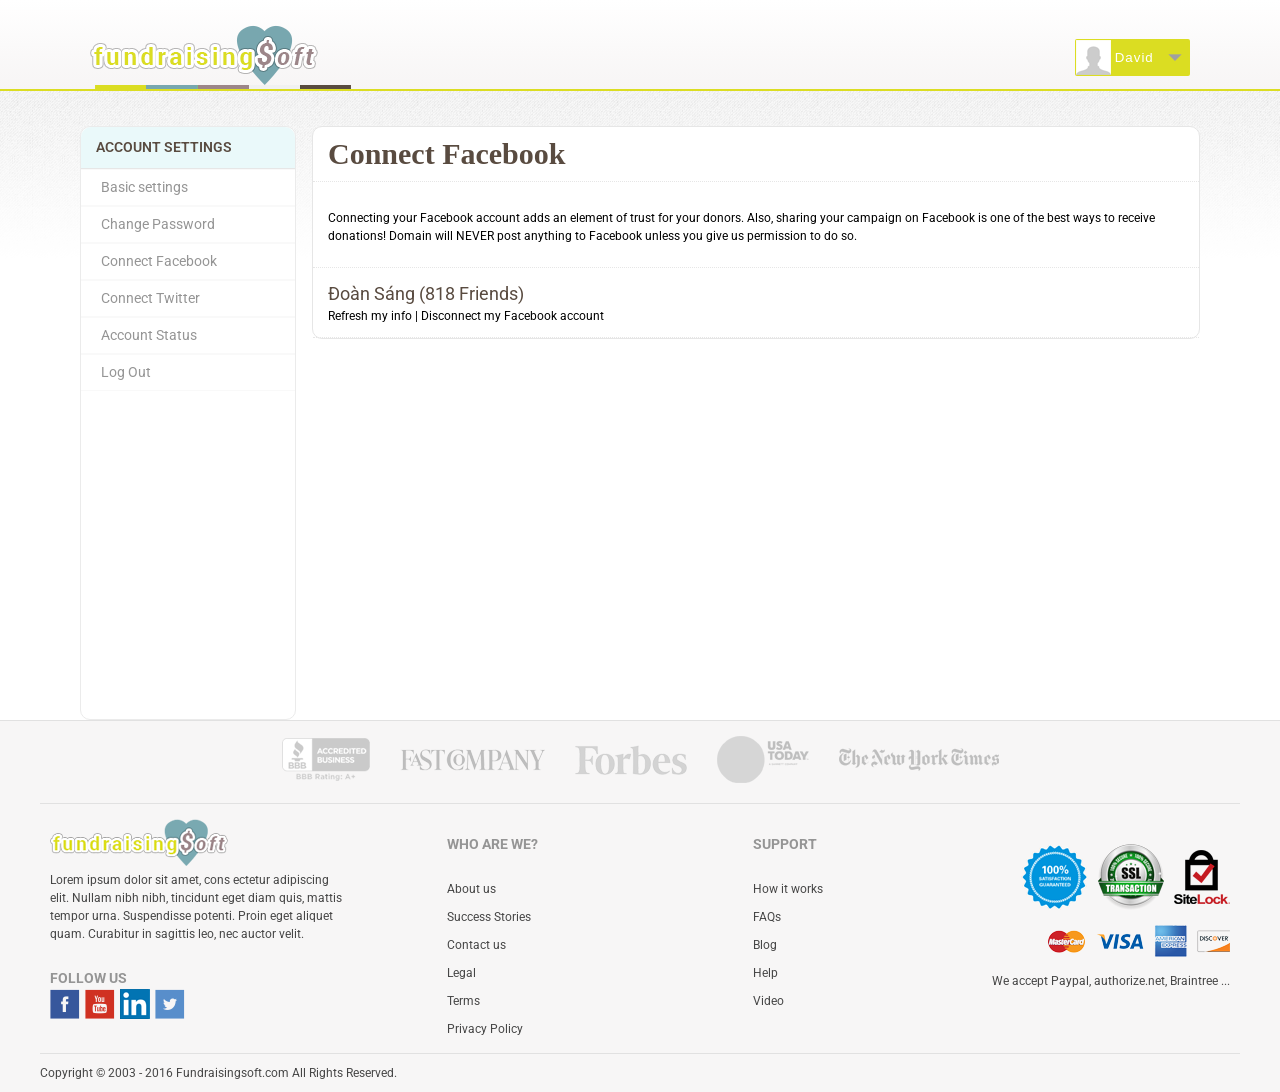
<file: Fundraising-soft/accountsetting03.html>
<!DOCTYPE html>
<html lang="en" class="desktop">

<head>
	<title>Account Setting</title>
	<meta charset="utf-8">
    <meta name="format-detection" content="telephone=no" />
    <meta name="description" content="blabla" />
    <meta name="msnbot" content="Load noi dung cua Description">
    <meta name="keywords" content="key, key2" />
    <meta name="author" content="Digital Marketing Solutions, Penny Auction Software" />
    <meta name="viewport" content="width=device-width, initial-scale=1">
    <link rel="icon" href="#" type="image/x-icon">
    <link rel="stylesheet" href="css/style.css">
	
	<script src="js/jquery.js"></script>
</head>

<body>
	<div id="wrap" class="wrap">
	<!--============================================================================-->
	<!--===================================Header===================================-->
	<!--============================================================================-->
		<header class="top-header">
			<div class="box01 flex flex-between flex-ver-center">
				<div class="logo flex flex-between flex-ver-center">
					<img src="images/logo.png">
				</div>
				<div class="top-menu">
					<nav>
						<ul class="menu flex">
							<button class="btn btn-profile">
							    <a href="#" class="icon-profile">
							        <img src="images/icon-profile.png">
							    </a>
							    <span>David</span>
							    <span class="icon-dropdown"></span>
                            </button>
						</ul>
					</nav>
				</div>
			</div>
		</header>
	<!--============================================================================-->
	<!--===================================Content===================================-->
	<!--============================================================================-->	
		<section class="wrap-content">
			<article class="content">
                <div class="dashboard">
                    <section class="middle flex flex-between">
                        <div class="left02">
                            <nav class="menu-left">
                               <h3 class="title01 bg-blue">ACCOUNT SETTINGS</h3>
                                <ul>
                                    <li><a href="#">Basic settings</a></li>
                                    <li><a href="#">Change Password</a></li>
                                    <li><a href="#">Connect Facebook</a></li>
                                    <li><a href="#">Connect Twitter</a></li>
                                    <li><a href="#">Account Status</a></li>
                                    <li><a href="#">Log Out</a></li>
                                </ul>
                            </nav>
                        </div>
                        <div class="update-warp">
                        	<div class="right02a">
								<div class="update">
                                    <h1>Connect Facebook</h1>
								</div>
								<div class="update">
								    <p class="text03">Connecting your Facebook account adds an element of trust for your donors. Also, sharing your campaign on Facebook is one of the best ways to receive donations! Domain will NEVER post anything to Facebook unless you give us permission to do so.</p>
								</div>
								<div class="update">
								    <h3>Đoàn Sáng (818 Friends)</h3>
								    <p class="text03 no-margin">Refresh my info | Disconnect my Facebook account</p>
								</div>
							</div>
                        </div>
                    </section>
                </div>
			</article>
		</section>
	<!--============================================================================-->
	<!--===================================Footer====================================-->
	<!--============================================================================-->	
		<footer>
			<div class="footer-content">
				<div  class="footer-top">
					<ul class="flex flex-center flex-ver-center">
						<li><a href="#"><img src="images/panter01.png"></a></li>
						<li><a href="#"><img src="images/panter02.png"></a></li>
						<li><a href="#"><img src="images/panter03.png"></a></li>
						<li><a href="#"><img src="images/panter04.png"></a></li>
						<li><a href="#"><img src="images/panter05.png"></a></li>
					</ul>
				</div>
				<div class="footer-main flex">
					<div class="footer-logo">
						<div class="footer-img">
							<img src="images/footer-logo.png">
						</div>
						<p>Lorem ipsum dolor sit amet, cons ectetur adipiscing elit. Nullam nibh nibh, tincidunt eget diam quis, mattis tempor urna. Suspendisse potenti. Proin eget aliquet quam. Curabitur in sagittis leo, nec auctor velit.</p>
						<h4>FOLLOW US</h4>
						<ul class="flex">
							<li><a href="#"><img src="images/solical-fb.png"></a></li>
							<li><a href="#"><img src="images/solical-youtube.png"></a></li>
							<li><a href="#"><img src="images/solical-in.png"></a></li>
							<li><a href="#"><img src="images/solical-tw.png"></a></li>
						</ul>
					</div>
					<div class="footer-link">
						<div>
							<h4>WHO ARE WE?</h4>
							<ul>
								<li><a href="#">About us</a></li>
								<li><a href="#">Success Stories</a></li>
								<li><a href="#">Contact us</a></li>
								<li><a href="#">Legal</a></li>
								<li><a href="#">Terms</a></li>
								<li><a href="#">Privacy Policy</a></li>
							</ul>
						</div>
					</div>
					<div class="footer-link">
						<div>
							<h4>SUPPORT</h4>
							<ul>
								<li><a href="#">How it works</a></li>
								<li><a href="#">FAQs</a></li>
								<li><a href="#">Blog</a></li>
								<li><a href="#">Help</a></li>
								<li><a href="#">Video</a></li>
							</ul>
						</div>
					</div>
					<div class="footer-payment">
						<div>
							<ul class="security flex flex-ver-center flex-end">
								<li><a href="#"><img src="images/security.png"></a></li>
								<li><a href="#"><img src="images/security01.png"></a></li>
								<li><a href="#"><img src="images/security02.png"></a></li>
							</ul>
							<ul class="bank flex flex-ver-center flex-end">
								<li><a href="#"><img src="images/bank01.png"></a></li>
								<li><a href="#"><img src="images/bank02.png"></a></li>
								<li><a href="#"><img src="images/bank03.png"></a></li>
								<li><a href="#"><img src="images/bank04.png"></a></li>
							</ul>
						</div>
						<p>We accept Paypal, authorize.net, Braintree ...</p>
					</div>
				</div>
				<div class="company">
					<p>Copyright © 2003 - 2016 Fundraisingsoft.com All Rights Reserved.</p>
				</div>
		</footer>
	</div>
</body>
</html>
</file>
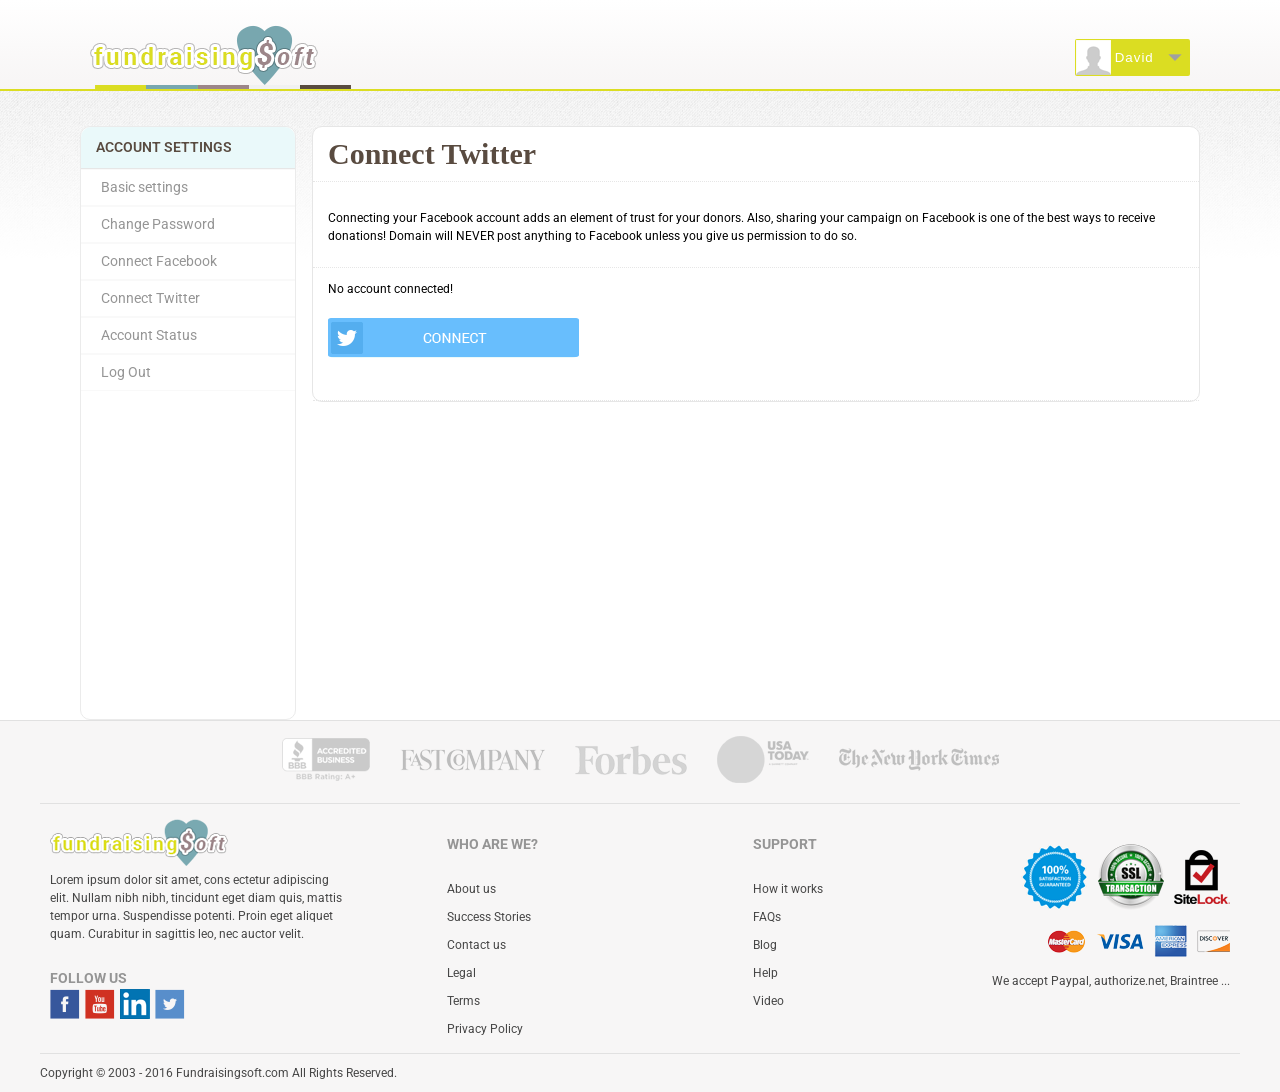
<file: Fundraising-soft/accountsetting04.html>
<!DOCTYPE html>
<html lang="en" class="desktop">

<head>
	<title>Account Setting</title>
	<meta charset="utf-8">
    <meta name="format-detection" content="telephone=no" />
    <meta name="description" content="blabla" />
    <meta name="msnbot" content="Load noi dung cua Description">
    <meta name="keywords" content="key, key2" />
    <meta name="author" content="Digital Marketing Solutions, Penny Auction Software" />
    <meta name="viewport" content="width=device-width, initial-scale=1">
    <link rel="icon" href="#" type="image/x-icon">
    <link rel="stylesheet" href="css/style.css">
	
	<script src="js/jquery.js"></script>
</head>

<body>
	<div id="wrap" class="wrap">
	<!--============================================================================-->
	<!--===================================Header===================================-->
	<!--============================================================================-->
		<header class="top-header">
			<div class="box01 flex flex-between flex-ver-center">
				<div class="logo flex flex-between flex-ver-center">
					<img src="images/logo.png">
				</div>
				<div class="top-menu">
					<nav>
						<ul class="menu flex">
							<button class="btn btn-profile">
							    <a href="#" class="icon-profile">
							        <img src="images/icon-profile.png">
							    </a>
							    <span>David</span>
							    <span class="icon-dropdown"></span>
                            </button>
						</ul>
					</nav>
				</div>
			</div>
		</header>
	<!--============================================================================-->
	<!--===================================Content===================================-->
	<!--============================================================================-->	
		<section class="wrap-content">
			<article class="content">
                <div class="dashboard">
                    <section class="middle flex flex-between">
                        <div class="left02">
                            <nav class="menu-left">
                               <h3 class="title01 bg-blue">ACCOUNT SETTINGS</h3>
                                <ul>
                                    <li><a href="#">Basic settings</a></li>
                                    <li><a href="#">Change Password</a></li>
                                    <li><a href="#">Connect Facebook</a></li>
                                    <li><a href="#">Connect Twitter</a></li>
                                    <li><a href="#">Account Status</a></li>
                                    <li><a href="#">Log Out</a></li>
                                </ul>
                            </nav>
                        </div>
                        <div class="update-warp">
                        	<div class="right02a">
								<div class="update">
                                    <h1>Connect Twitter</h1>
								</div>
								<div class="update">
								    <p class="text03">Connecting your Facebook account adds an element of trust for your donors. Also, sharing your campaign on Facebook is one of the best ways to receive donations! Domain will NEVER post anything to Facebook unless you give us permission to do so.</p>
								</div>
								<div class="update">
								    <p class="text03 no-margin">No account connected!</p>
								    <button class="btn btn-continue bg-blue"><a class="button-connect-tw" href=""><img src="images/button-connect-tw.png"></a></button>
								</div>
							</div>
                        </div>
                    </section>
                </div>
			</article>
		</section>
	<!--============================================================================-->
	<!--===================================Footer====================================-->
	<!--============================================================================-->	
		<footer>
			<div class="footer-content">
				<div  class="footer-top">
					<ul class="flex flex-center flex-ver-center">
						<li><a href="#"><img src="images/panter01.png"></a></li>
						<li><a href="#"><img src="images/panter02.png"></a></li>
						<li><a href="#"><img src="images/panter03.png"></a></li>
						<li><a href="#"><img src="images/panter04.png"></a></li>
						<li><a href="#"><img src="images/panter05.png"></a></li>
					</ul>
				</div>
				<div class="footer-main flex">
					<div class="footer-logo">
						<div class="footer-img">
							<img src="images/footer-logo.png">
						</div>
						<p>Lorem ipsum dolor sit amet, cons ectetur adipiscing elit. Nullam nibh nibh, tincidunt eget diam quis, mattis tempor urna. Suspendisse potenti. Proin eget aliquet quam. Curabitur in sagittis leo, nec auctor velit.</p>
						<h4>FOLLOW US</h4>
						<ul class="flex">
							<li><a href="#"><img src="images/solical-fb.png"></a></li>
							<li><a href="#"><img src="images/solical-youtube.png"></a></li>
							<li><a href="#"><img src="images/solical-in.png"></a></li>
							<li><a href="#"><img src="images/solical-tw.png"></a></li>
						</ul>
					</div>
					<div class="footer-link">
						<div>
							<h4>WHO ARE WE?</h4>
							<ul>
								<li><a href="#">About us</a></li>
								<li><a href="#">Success Stories</a></li>
								<li><a href="#">Contact us</a></li>
								<li><a href="#">Legal</a></li>
								<li><a href="#">Terms</a></li>
								<li><a href="#">Privacy Policy</a></li>
							</ul>
						</div>
					</div>
					<div class="footer-link">
						<div>
							<h4>SUPPORT</h4>
							<ul>
								<li><a href="#">How it works</a></li>
								<li><a href="#">FAQs</a></li>
								<li><a href="#">Blog</a></li>
								<li><a href="#">Help</a></li>
								<li><a href="#">Video</a></li>
							</ul>
						</div>
					</div>
					<div class="footer-payment">
						<div>
							<ul class="security flex flex-ver-center flex-end">
								<li><a href="#"><img src="images/security.png"></a></li>
								<li><a href="#"><img src="images/security01.png"></a></li>
								<li><a href="#"><img src="images/security02.png"></a></li>
							</ul>
							<ul class="bank flex flex-ver-center flex-end">
								<li><a href="#"><img src="images/bank01.png"></a></li>
								<li><a href="#"><img src="images/bank02.png"></a></li>
								<li><a href="#"><img src="images/bank03.png"></a></li>
								<li><a href="#"><img src="images/bank04.png"></a></li>
							</ul>
						</div>
						<p>We accept Paypal, authorize.net, Braintree ...</p>
					</div>
				</div>
				<div class="company">
					<p>Copyright © 2003 - 2016 Fundraisingsoft.com All Rights Reserved.</p>
				</div>
		</footer>
	</div>
</body>
</html>
</file>
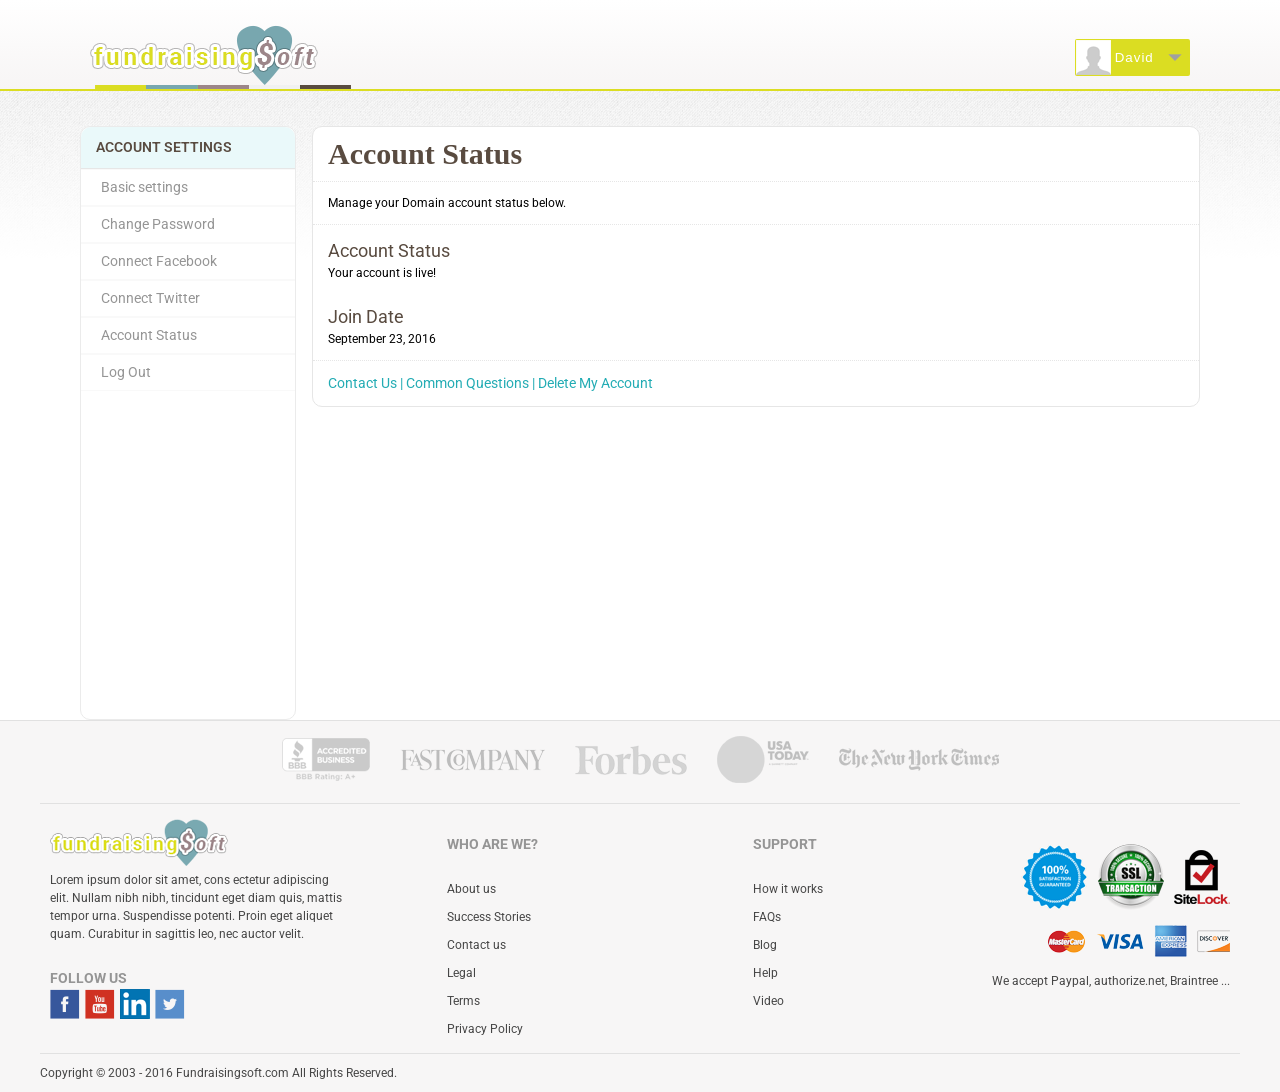
<file: Fundraising-soft/accountsetting05.html>
<!DOCTYPE html>
<html lang="en" class="desktop">

<head>
	<title>Account Setting</title>
	<meta charset="utf-8">
    <meta name="format-detection" content="telephone=no" />
    <meta name="description" content="blabla" />
    <meta name="msnbot" content="Load noi dung cua Description">
    <meta name="keywords" content="key, key2" />
    <meta name="author" content="Digital Marketing Solutions, Penny Auction Software" />
    <meta name="viewport" content="width=device-width, initial-scale=1">
    <link rel="icon" href="#" type="image/x-icon">
    <link rel="stylesheet" href="css/style.css">
	
	<script src="js/jquery.js"></script>
</head>

<body>
	<div id="wrap" class="wrap">
	<!--============================================================================-->
	<!--===================================Header===================================-->
	<!--============================================================================-->
		<header class="top-header">
			<div class="box01 flex flex-between flex-ver-center">
				<div class="logo flex flex-between flex-ver-center">
					<img src="images/logo.png">
				</div>
				<div class="top-menu">
					<nav>
						<ul class="menu flex">
							<button class="btn btn-profile">
							    <a href="#" class="icon-profile">
							        <img src="images/icon-profile.png">
							    </a>
							    <span>David</span>
							    <span class="icon-dropdown"></span>
                            </button>
						</ul>
					</nav>
				</div>
			</div>
		</header>
	<!--============================================================================-->
	<!--===================================Content===================================-->
	<!--============================================================================-->	
		<section class="wrap-content">
			<article class="content">
                <div class="dashboard">
                    <section class="middle flex flex-between">
                        <div class="left02">
                            <nav class="menu-left">
                               <h3 class="title01 bg-blue">ACCOUNT SETTINGS</h3>
                                <ul>
                                    <li><a href="#">Basic settings</a></li>
                                    <li><a href="#">Change Password</a></li>
                                    <li><a href="#">Connect Facebook</a></li>
                                    <li><a href="#">Connect Twitter</a></li>
                                    <li><a href="#">Account Status</a></li>
                                    <li><a href="#">Log Out</a></li>
                                </ul>
                            </nav>
                        </div>
                        <div class="update-warp">
                        	<div class="right02a">
								<div class="update">
                                    <h1>Account Status</h1>
								</div>
								<div class="update">
								    <p class="text03 no-margin">Manage your Domain account status below.</p>
								</div>
								<div class="update">
								    <h3>Account Status</h3>
								    <p class="text03 no-margin">Your account is live!</p>
								    <br>
								    <h3>Join Date</h3>
								    <p class="text03 no-margin">September 23, 2016</p>
								</div>
								<div class="update no-border">
								    <a class="text-blue" href="#">Contact Us</a>
								    <span class="text-blue"> | </span>
								    <a class="text-blue" href="#">Common Questions</a>
								    <span class="text-blue"> | </span>
								    <a class="text-blue" href="#">Delete My Account</a>
								</div>
							</div>
                        </div>
                    </section>
                </div>
			</article>
		</section>
	<!--============================================================================-->
	<!--===================================Footer====================================-->
	<!--============================================================================-->	
		<footer>
			<div class="footer-content">
				<div  class="footer-top">
					<ul class="flex flex-center flex-ver-center">
						<li><a href="#"><img src="images/panter01.png"></a></li>
						<li><a href="#"><img src="images/panter02.png"></a></li>
						<li><a href="#"><img src="images/panter03.png"></a></li>
						<li><a href="#"><img src="images/panter04.png"></a></li>
						<li><a href="#"><img src="images/panter05.png"></a></li>
					</ul>
				</div>
				<div class="footer-main flex">
					<div class="footer-logo">
						<div class="footer-img">
							<img src="images/footer-logo.png">
						</div>
						<p>Lorem ipsum dolor sit amet, cons ectetur adipiscing elit. Nullam nibh nibh, tincidunt eget diam quis, mattis tempor urna. Suspendisse potenti. Proin eget aliquet quam. Curabitur in sagittis leo, nec auctor velit.</p>
						<h4>FOLLOW US</h4>
						<ul class="flex">
							<li><a href="#"><img src="images/solical-fb.png"></a></li>
							<li><a href="#"><img src="images/solical-youtube.png"></a></li>
							<li><a href="#"><img src="images/solical-in.png"></a></li>
							<li><a href="#"><img src="images/solical-tw.png"></a></li>
						</ul>
					</div>
					<div class="footer-link">
						<div>
							<h4>WHO ARE WE?</h4>
							<ul>
								<li><a href="#">About us</a></li>
								<li><a href="#">Success Stories</a></li>
								<li><a href="#">Contact us</a></li>
								<li><a href="#">Legal</a></li>
								<li><a href="#">Terms</a></li>
								<li><a href="#">Privacy Policy</a></li>
							</ul>
						</div>
					</div>
					<div class="footer-link">
						<div>
							<h4>SUPPORT</h4>
							<ul>
								<li><a href="#">How it works</a></li>
								<li><a href="#">FAQs</a></li>
								<li><a href="#">Blog</a></li>
								<li><a href="#">Help</a></li>
								<li><a href="#">Video</a></li>
							</ul>
						</div>
					</div>
					<div class="footer-payment">
						<div>
							<ul class="security flex flex-ver-center flex-end">
								<li><a href="#"><img src="images/security.png"></a></li>
								<li><a href="#"><img src="images/security01.png"></a></li>
								<li><a href="#"><img src="images/security02.png"></a></li>
							</ul>
							<ul class="bank flex flex-ver-center flex-end">
								<li><a href="#"><img src="images/bank01.png"></a></li>
								<li><a href="#"><img src="images/bank02.png"></a></li>
								<li><a href="#"><img src="images/bank03.png"></a></li>
								<li><a href="#"><img src="images/bank04.png"></a></li>
							</ul>
						</div>
						<p>We accept Paypal, authorize.net, Braintree ...</p>
					</div>
				</div>
				<div class="company">
					<p>Copyright © 2003 - 2016 Fundraisingsoft.com All Rights Reserved.</p>
				</div>
		</footer>
	</div>
</body>
</html>
</file>
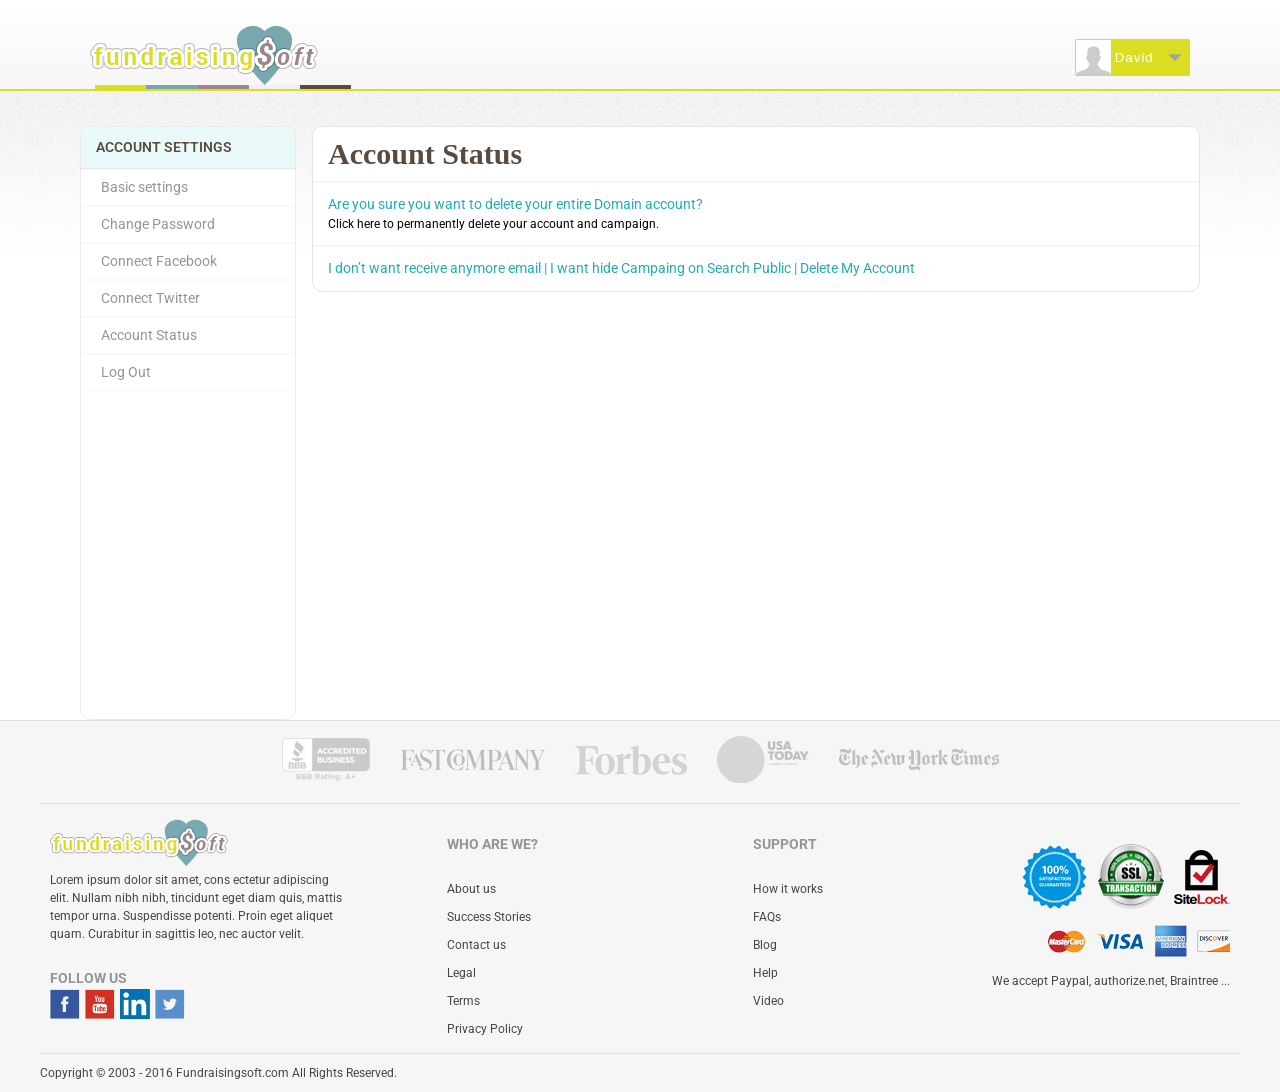
<file: Fundraising-soft/accountsetting06.html>
<!DOCTYPE html>
<html lang="en" class="desktop">

<head>
	<title>Account Setting</title>
	<meta charset="utf-8">
    <meta name="format-detection" content="telephone=no" />
    <meta name="description" content="blabla" />
    <meta name="msnbot" content="Load noi dung cua Description">
    <meta name="keywords" content="key, key2" />
    <meta name="author" content="Digital Marketing Solutions, Penny Auction Software" />
    <meta name="viewport" content="width=device-width, initial-scale=1">
    <link rel="icon" href="#" type="image/x-icon">
    <link rel="stylesheet" href="css/style.css">
	
	<script src="js/jquery.js"></script>
</head>

<body>
	<div id="wrap" class="wrap">
	<!--============================================================================-->
	<!--===================================Header===================================-->
	<!--============================================================================-->
		<header class="top-header">
			<div class="box01 flex flex-between flex-ver-center">
				<div class="logo flex flex-between flex-ver-center">
					<img src="images/logo.png">
				</div>
				<div class="top-menu">
					<nav>
						<ul class="menu flex">
							<button class="btn btn-profile">
							    <a href="#" class="icon-profile">
							        <img src="images/icon-profile.png">
							    </a>
							    <span>David</span>
							    <span class="icon-dropdown"></span>
                            </button>
						</ul>
					</nav>
				</div>
			</div>
		</header>
	<!--============================================================================-->
	<!--===================================Content===================================-->
	<!--============================================================================-->	
		<section class="wrap-content">
			<article class="content">
                <div class="dashboard">
                    <section class="middle flex flex-between">
                        <div class="left02">
                            <nav class="menu-left">
                               <h3 class="title01 bg-blue">ACCOUNT SETTINGS</h3>
                                <ul>
                                    <li><a href="#">Basic settings</a></li>
                                    <li><a href="#">Change Password</a></li>
                                    <li><a href="#">Connect Facebook</a></li>
                                    <li><a href="#">Connect Twitter</a></li>
                                    <li><a href="#">Account Status</a></li>
                                    <li><a href="#">Log Out</a></li>
                                </ul>
                            </nav>
                        </div>
                        <div class="update-warp">
                        	<div class="right02a">
								<div class="update">
                                    <h1>Account Status</h1>
								</div>
								<div class="update">
                                    <p class="text-blue no-margin">Are you sure you want to delete your entire Domain account?</p>
								    <p class="text03 no-margin">Click here to permanently delete your account and campaign.</p>
								</div>
								<div class="update no-border">
								    <a class="text-blue" href="#">I don’t want receive anymore email</a>
								    <span class="text-blue"> | </span>
								    <a class="text-blue" href="#">I want hide Campaing on Search Public</a>
								    <span class="text-blue"> | </span>
								    <a class="text-blue" href="#">Delete My Account</a>
								</div>
							</div>
                        </div>
                    </section>
                </div>
			</article>
		</section>
	<!--============================================================================-->
	<!--===================================Footer====================================-->
	<!--============================================================================-->	
		<footer>
			<div class="footer-content">
				<div  class="footer-top">
					<ul class="flex flex-center flex-ver-center">
						<li><a href="#"><img src="images/panter01.png"></a></li>
						<li><a href="#"><img src="images/panter02.png"></a></li>
						<li><a href="#"><img src="images/panter03.png"></a></li>
						<li><a href="#"><img src="images/panter04.png"></a></li>
						<li><a href="#"><img src="images/panter05.png"></a></li>
					</ul>
				</div>
				<div class="footer-main flex">
					<div class="footer-logo">
						<div class="footer-img">
							<img src="images/footer-logo.png">
						</div>
						<p>Lorem ipsum dolor sit amet, cons ectetur adipiscing elit. Nullam nibh nibh, tincidunt eget diam quis, mattis tempor urna. Suspendisse potenti. Proin eget aliquet quam. Curabitur in sagittis leo, nec auctor velit.</p>
						<h4>FOLLOW US</h4>
						<ul class="flex">
							<li><a href="#"><img src="images/solical-fb.png"></a></li>
							<li><a href="#"><img src="images/solical-youtube.png"></a></li>
							<li><a href="#"><img src="images/solical-in.png"></a></li>
							<li><a href="#"><img src="images/solical-tw.png"></a></li>
						</ul>
					</div>
					<div class="footer-link">
						<div>
							<h4>WHO ARE WE?</h4>
							<ul>
								<li><a href="#">About us</a></li>
								<li><a href="#">Success Stories</a></li>
								<li><a href="#">Contact us</a></li>
								<li><a href="#">Legal</a></li>
								<li><a href="#">Terms</a></li>
								<li><a href="#">Privacy Policy</a></li>
							</ul>
						</div>
					</div>
					<div class="footer-link">
						<div>
							<h4>SUPPORT</h4>
							<ul>
								<li><a href="#">How it works</a></li>
								<li><a href="#">FAQs</a></li>
								<li><a href="#">Blog</a></li>
								<li><a href="#">Help</a></li>
								<li><a href="#">Video</a></li>
							</ul>
						</div>
					</div>
					<div class="footer-payment">
						<div>
							<ul class="security flex flex-ver-center flex-end">
								<li><a href="#"><img src="images/security.png"></a></li>
								<li><a href="#"><img src="images/security01.png"></a></li>
								<li><a href="#"><img src="images/security02.png"></a></li>
							</ul>
							<ul class="bank flex flex-ver-center flex-end">
								<li><a href="#"><img src="images/bank01.png"></a></li>
								<li><a href="#"><img src="images/bank02.png"></a></li>
								<li><a href="#"><img src="images/bank03.png"></a></li>
								<li><a href="#"><img src="images/bank04.png"></a></li>
							</ul>
						</div>
						<p>We accept Paypal, authorize.net, Braintree ...</p>
					</div>
				</div>
				<div class="company">
					<p>Copyright © 2003 - 2016 Fundraisingsoft.com All Rights Reserved.</p>
				</div>
		</footer>
	</div>
</body>
</html>
</file>
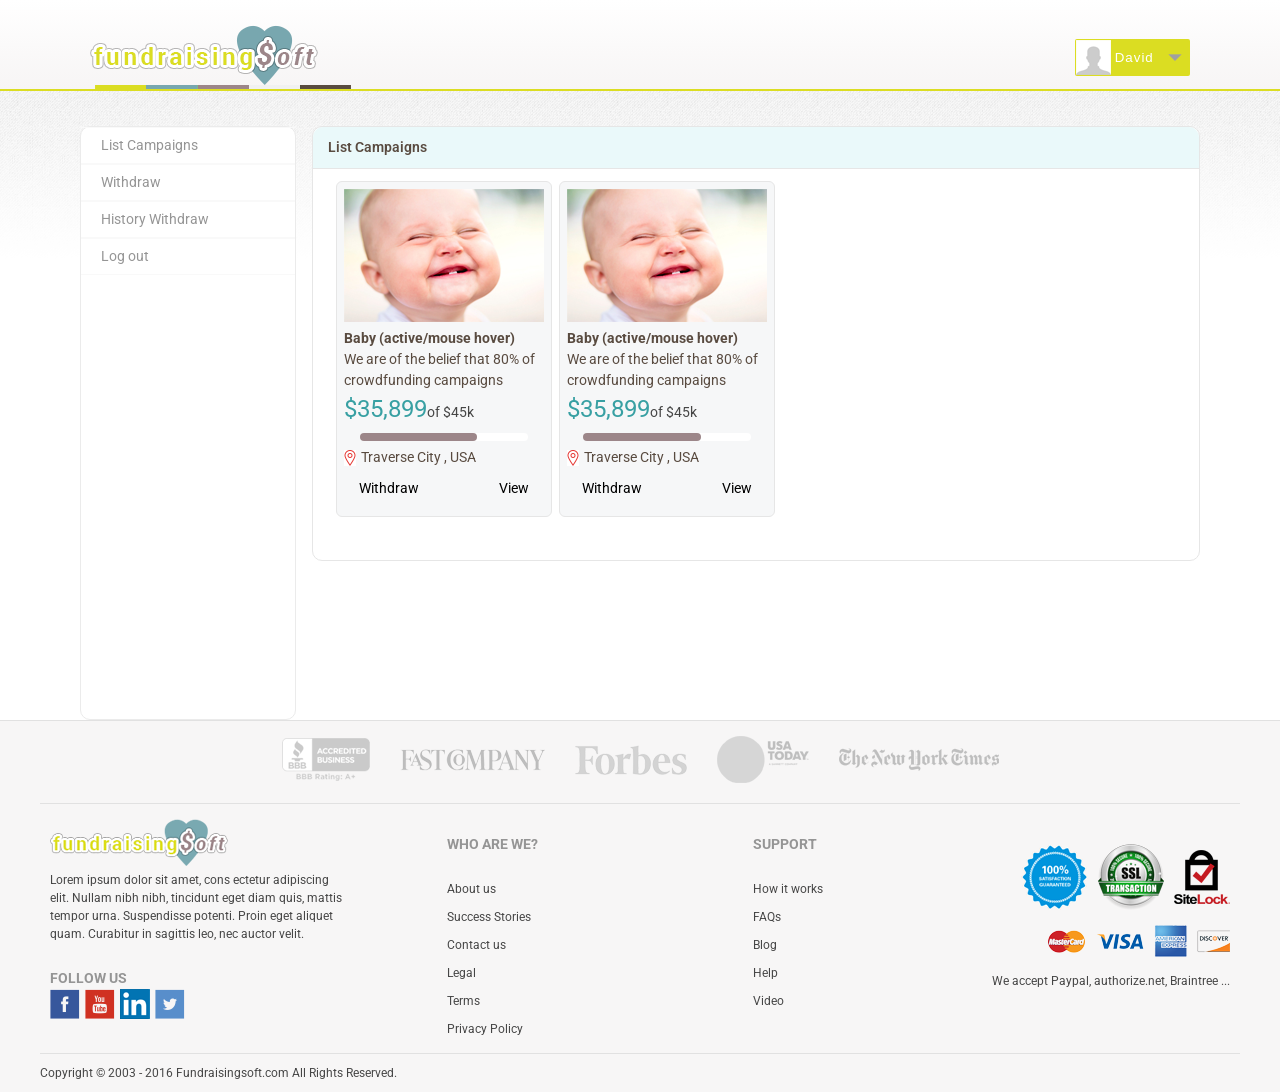
<file: Fundraising-soft/benefitaccount.html>
<!DOCTYPE html>
<html lang="en" class="desktop">

<head>
	<title>Benefitaccount</title>
	<meta charset="utf-8">
    <meta name="format-detection" content="telephone=no" />
    <meta name="description" content="blabla" />
    <meta name="msnbot" content="Load noi dung cua Description">
    <meta name="keywords" content="key, key2" />
    <meta name="author" content="Digital Marketing Solutions, Penny Auction Software" />
    <meta name="viewport" content="width=device-width, initial-scale=1">
    <link rel="icon" href="#" type="image/x-icon">
    <link rel="stylesheet" href="css/style.css">
	
	<script src="js/jquery.js"></script>
</head>

<body>
	<div id="wrap" class="wrap">
	<!--============================================================================-->
	<!--===================================Header===================================-->
	<!--============================================================================-->
		<header class="top-header">
			<div class="box01 flex flex-between flex-ver-center">
				<div class="logo flex flex-between flex-ver-center">
					<img src="images/logo.png">
				</div>
				<div class="top-menu">
					<nav>
						<ul class="menu flex">
							<button class="btn btn-profile">
							    <a href="#" class="icon-profile">
							        <img src="images/icon-profile.png">
							    </a>
							    <span>David</span>
							    <span class="icon-dropdown"></span>
                            </button>
						</ul>
					</nav>
				</div>
			</div>
		</header>
	<!--============================================================================-->
	<!--===================================Content===================================-->
	<!--============================================================================-->	
		<section class="wrap-content">
			<article class="content">
                <div class="dashboard">
                    <section class="middle flex flex-between">
                        <div class="left02">
                            <nav class="menu-left">
                                <ul>
                                    <li><a href="#">List Campaigns</a></li>
                                    <li><a href="#">Withdraw</a></li>
                                    <li><a href="#">History Withdraw</a></li>
                                    <li><a href="#">Log out</a></li>
                                </ul>
                            </nav>
                        </div>
                        <div class="update-warp">
                        	<div class="right02a">
								<h3 class="title01 bg-blue">List Campaigns</h3>
								<div class="update no-border flex">
									<div class="list-item">
                                        <div class="item-img">
                                            <img src="images/item-img.png">
                                        </div>
                                        <div class="icon-like"></div>
                                        <h4>Baby (active/mouse hover)</h4>
                                        <p class="text02">We are of the belief that 80% of crowdfunding campaigns</p>
                                        <p class="money">$35,899<span>of $45k</span></p>
                                        <div class="loading-bar">
                                            <div class="loading-pjbar"></div>
                                        </div>
                                        <a class="local" href="#"><span></span>Traverse City , USA</a>
                                        <div class="withdraw-view flex flex-between">
                                            <a href="#">Withdraw</a>
                                            <a href="#">View</a>
                                        </div>
                                    </div>
                                    <div class="list-item">
                                        <div class="item-img">
                                            <img src="images/item-img.png">
                                        </div>
                                        <div class="icon-like"></div>
                                        <h4>Baby (active/mouse hover)</h4>
                                        <p class="text02">We are of the belief that 80% of crowdfunding campaigns</p>
                                        <p class="money">$35,899<span>of $45k</span></p>
                                        <div class="loading-bar">
                                            <div class="loading-pjbar"></div>
                                        </div>
                                        <a class="local" href="#"><span></span>Traverse City , USA</a>
                                        <div class="withdraw-view flex flex-between">
                                            <a href="#">Withdraw</a>
                                            <a href="#">View</a>
                                        </div>
                                    </div>
								</div>
								<br>
							</div>
                        </div>
                    </section>
                </div>
			</article>
		</section>
	<!--============================================================================-->
	<!--===================================Footer====================================-->
	<!--============================================================================-->	
		<footer>
			<div class="footer-content">
				<div  class="footer-top">
					<ul class="flex flex-center flex-ver-center">
						<li><a href="#"><img src="images/panter01.png"></a></li>
						<li><a href="#"><img src="images/panter02.png"></a></li>
						<li><a href="#"><img src="images/panter03.png"></a></li>
						<li><a href="#"><img src="images/panter04.png"></a></li>
						<li><a href="#"><img src="images/panter05.png"></a></li>
					</ul>
				</div>
				<div class="footer-main flex">
					<div class="footer-logo">
						<div class="footer-img">
							<img src="images/footer-logo.png">
						</div>
						<p>Lorem ipsum dolor sit amet, cons ectetur adipiscing elit. Nullam nibh nibh, tincidunt eget diam quis, mattis tempor urna. Suspendisse potenti. Proin eget aliquet quam. Curabitur in sagittis leo, nec auctor velit.</p>
						<h4>FOLLOW US</h4>
						<ul class="flex">
							<li><a href="#"><img src="images/solical-fb.png"></a></li>
							<li><a href="#"><img src="images/solical-youtube.png"></a></li>
							<li><a href="#"><img src="images/solical-in.png"></a></li>
							<li><a href="#"><img src="images/solical-tw.png"></a></li>
						</ul>
					</div>
					<div class="footer-link">
						<div>
							<h4>WHO ARE WE?</h4>
							<ul>
								<li><a href="#">About us</a></li>
								<li><a href="#">Success Stories</a></li>
								<li><a href="#">Contact us</a></li>
								<li><a href="#">Legal</a></li>
								<li><a href="#">Terms</a></li>
								<li><a href="#">Privacy Policy</a></li>
							</ul>
						</div>
					</div>
					<div class="footer-link">
						<div>
							<h4>SUPPORT</h4>
							<ul>
								<li><a href="#">How it works</a></li>
								<li><a href="#">FAQs</a></li>
								<li><a href="#">Blog</a></li>
								<li><a href="#">Help</a></li>
								<li><a href="#">Video</a></li>
							</ul>
						</div>
					</div>
					<div class="footer-payment">
						<div>
							<ul class="security flex flex-ver-center flex-end">
								<li><a href="#"><img src="images/security.png"></a></li>
								<li><a href="#"><img src="images/security01.png"></a></li>
								<li><a href="#"><img src="images/security02.png"></a></li>
							</ul>
							<ul class="bank flex flex-ver-center flex-end">
								<li><a href="#"><img src="images/bank01.png"></a></li>
								<li><a href="#"><img src="images/bank02.png"></a></li>
								<li><a href="#"><img src="images/bank03.png"></a></li>
								<li><a href="#"><img src="images/bank04.png"></a></li>
							</ul>
						</div>
						<p>We accept Paypal, authorize.net, Braintree ...</p>
					</div>
				</div>
				<div class="company">
					<p>Copyright © 2003 - 2016 Fundraisingsoft.com All Rights Reserved.</p>
				</div>
		</footer>
	</div>
</body>
</html>
</file>
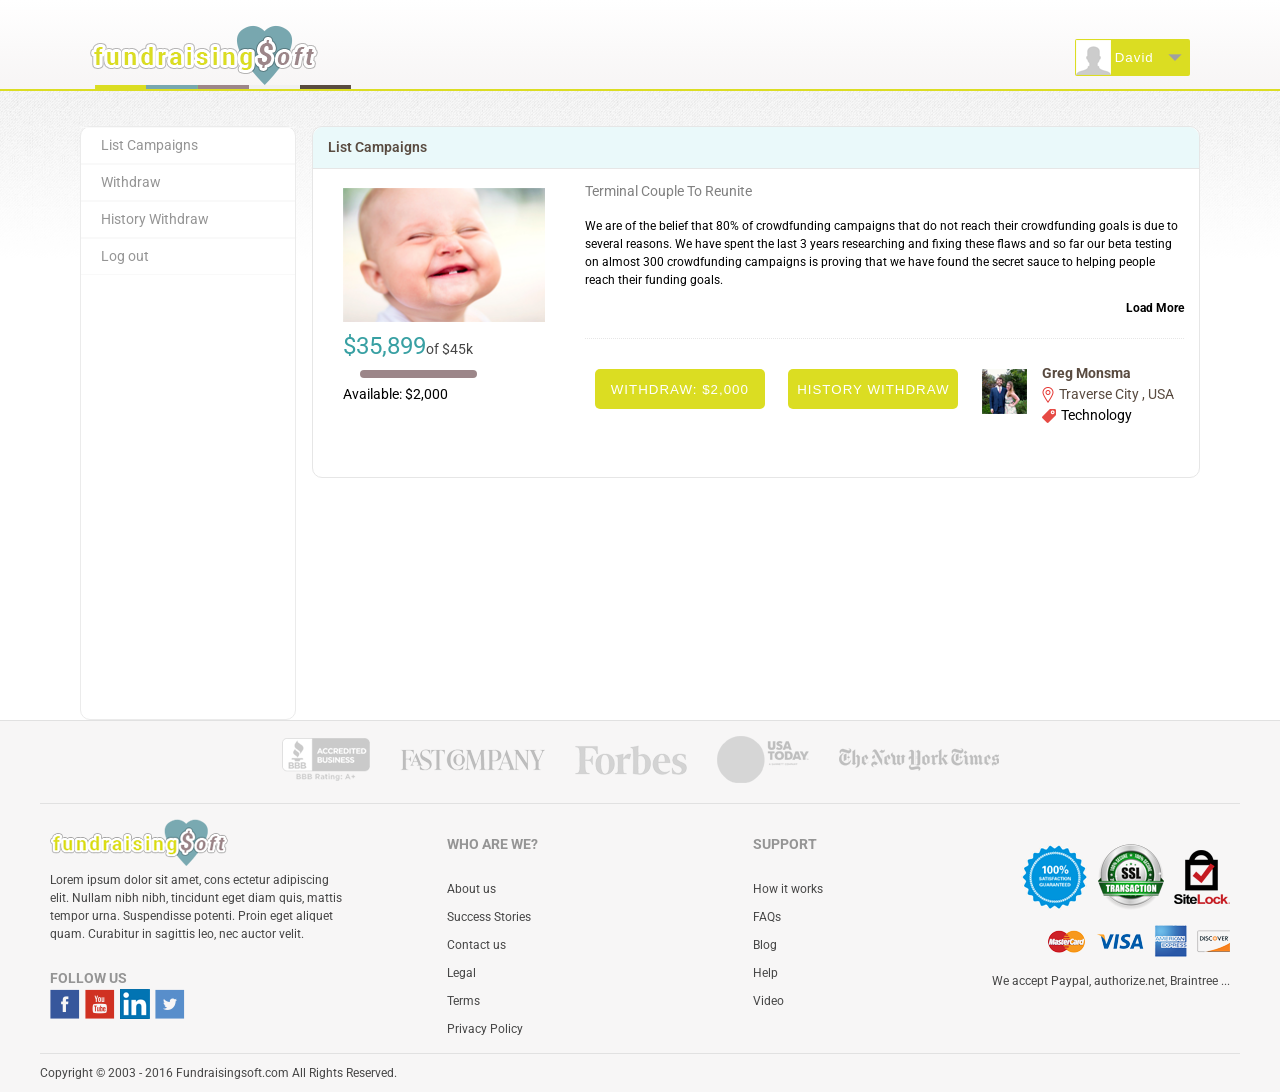
<file: Fundraising-soft/benefitaccount01.html>
<!DOCTYPE html>
<html lang="en" class="desktop">

<head>
	<title>Benefitaccount</title>
	<meta charset="utf-8">
    <meta name="format-detection" content="telephone=no" />
    <meta name="description" content="blabla" />
    <meta name="msnbot" content="Load noi dung cua Description">
    <meta name="keywords" content="key, key2" />
    <meta name="author" content="Digital Marketing Solutions, Penny Auction Software" />
    <meta name="viewport" content="width=device-width, initial-scale=1">
    <link rel="icon" href="#" type="image/x-icon">
    <link rel="stylesheet" href="css/style.css">
	
	<script src="js/jquery.js"></script>
</head>

<body>
	<div id="wrap" class="wrap">
	<!--============================================================================-->
	<!--===================================Header===================================-->
	<!--============================================================================-->
		<header class="top-header">
			<div class="box01 flex flex-between flex-ver-center">
				<div class="logo flex flex-between flex-ver-center">
					<img src="images/logo.png">
				</div>
				<div class="top-menu">
					<nav>
						<ul class="menu flex">
							<button class="btn btn-profile">
							    <a href="#" class="icon-profile">
							        <img src="images/icon-profile.png">
							    </a>
							    <span>David</span>
							    <span class="icon-dropdown"></span>
                            </button>
						</ul>
					</nav>
				</div>
			</div>
		</header>
	<!--============================================================================-->
	<!--===================================Content===================================-->
	<!--============================================================================-->	
		<section class="wrap-content">
			<article class="content">
                <div class="dashboard">
                    <section class="middle flex flex-between">
                        <div class="left02">
                            <nav class="menu-left">
                                <ul>
                                    <li><a href="#">List Campaigns</a></li>
                                    <li><a href="#">Withdraw</a></li>
                                    <li><a href="#">History Withdraw</a></li>
                                    <li><a href="#">Log out</a></li>
                                </ul>
                            </nav>
                        </div>
                        <div class="update-warp">
                        	<div class="right02a">
								<h3 class="title01 bg-blue">List Campaigns</h3>
								<div class="update no-border flex flex-between">
									<div class="list-item no-border no-bg">
                                        <div class="item-img">
                                            <img src="images/item-img.png">
                                        </div>
                                        <p class="money">$35,899<span>of $45k</span></p>
                                        <div class="loading-bar">
                                            <div class="loading-pjbar"></div>
                                        </div>
                                        <center>
                                            <p class="color-black">Available: $2,000</p>
                                        </center>
                                    </div>
                                    <div class="right04">
                                        <p class="color5 no-margin">Terminal Couple To Reunite</p>
                                        <p class="text03">We are of the belief that 80% of crowdfunding campaigns that do not reach their crowdfunding goals is due to several reasons.  We have spent the last 3 years researching and fixing these flaws and so far our beta testing on almost 300 crowdfunding campaigns is proving that we have found the secret sauce to helping people reach their funding goals.</p>
                                        <a href="#" class="loadmore01">Load More</a>
                                        <br>
                                        <div class="flex flex-between">
                                            <button class="btn btn-continue w170">WITHDRAW: $2,000</button>
                                            <button class="btn btn-continue w170">HISTORY WITHDRAW</button>
                                            <div class="flex flex-ver-center">
                                                <div class="detail-img-sm">
                                                    <img src="images/detail-sm01.png">
                                                </div>
                                                <div>
                                                    <h4>Greg Monsma</h4>
                                                    <a class="local" href="#"><span></span>Traverse City , USA</a>
                                                    <a class="tags" href="#"><span></span>Technology</a>
                                                </div>
                                            </div>
                                        </div>
                                    </div>
								</div>
								<br>
							</div>
                        </div>
                    </section>
                </div>
			</article>
		</section>
	<!--============================================================================-->
	<!--===================================Footer====================================-->
	<!--============================================================================-->	
		<footer>
			<div class="footer-content">
				<div  class="footer-top">
					<ul class="flex flex-center flex-ver-center">
						<li><a href="#"><img src="images/panter01.png"></a></li>
						<li><a href="#"><img src="images/panter02.png"></a></li>
						<li><a href="#"><img src="images/panter03.png"></a></li>
						<li><a href="#"><img src="images/panter04.png"></a></li>
						<li><a href="#"><img src="images/panter05.png"></a></li>
					</ul>
				</div>
				<div class="footer-main flex">
					<div class="footer-logo">
						<div class="footer-img">
							<img src="images/footer-logo.png">
						</div>
						<p>Lorem ipsum dolor sit amet, cons ectetur adipiscing elit. Nullam nibh nibh, tincidunt eget diam quis, mattis tempor urna. Suspendisse potenti. Proin eget aliquet quam. Curabitur in sagittis leo, nec auctor velit.</p>
						<h4>FOLLOW US</h4>
						<ul class="flex">
							<li><a href="#"><img src="images/solical-fb.png"></a></li>
							<li><a href="#"><img src="images/solical-youtube.png"></a></li>
							<li><a href="#"><img src="images/solical-in.png"></a></li>
							<li><a href="#"><img src="images/solical-tw.png"></a></li>
						</ul>
					</div>
					<div class="footer-link">
						<div>
							<h4>WHO ARE WE?</h4>
							<ul>
								<li><a href="#">About us</a></li>
								<li><a href="#">Success Stories</a></li>
								<li><a href="#">Contact us</a></li>
								<li><a href="#">Legal</a></li>
								<li><a href="#">Terms</a></li>
								<li><a href="#">Privacy Policy</a></li>
							</ul>
						</div>
					</div>
					<div class="footer-link">
						<div>
							<h4>SUPPORT</h4>
							<ul>
								<li><a href="#">How it works</a></li>
								<li><a href="#">FAQs</a></li>
								<li><a href="#">Blog</a></li>
								<li><a href="#">Help</a></li>
								<li><a href="#">Video</a></li>
							</ul>
						</div>
					</div>
					<div class="footer-payment">
						<div>
							<ul class="security flex flex-ver-center flex-end">
								<li><a href="#"><img src="images/security.png"></a></li>
								<li><a href="#"><img src="images/security01.png"></a></li>
								<li><a href="#"><img src="images/security02.png"></a></li>
							</ul>
							<ul class="bank flex flex-ver-center flex-end">
								<li><a href="#"><img src="images/bank01.png"></a></li>
								<li><a href="#"><img src="images/bank02.png"></a></li>
								<li><a href="#"><img src="images/bank03.png"></a></li>
								<li><a href="#"><img src="images/bank04.png"></a></li>
							</ul>
						</div>
						<p>We accept Paypal, authorize.net, Braintree ...</p>
					</div>
				</div>
				<div class="company">
					<p>Copyright © 2003 - 2016 Fundraisingsoft.com All Rights Reserved.</p>
				</div>
		</footer>
	</div>
</body>
</html>
</file>
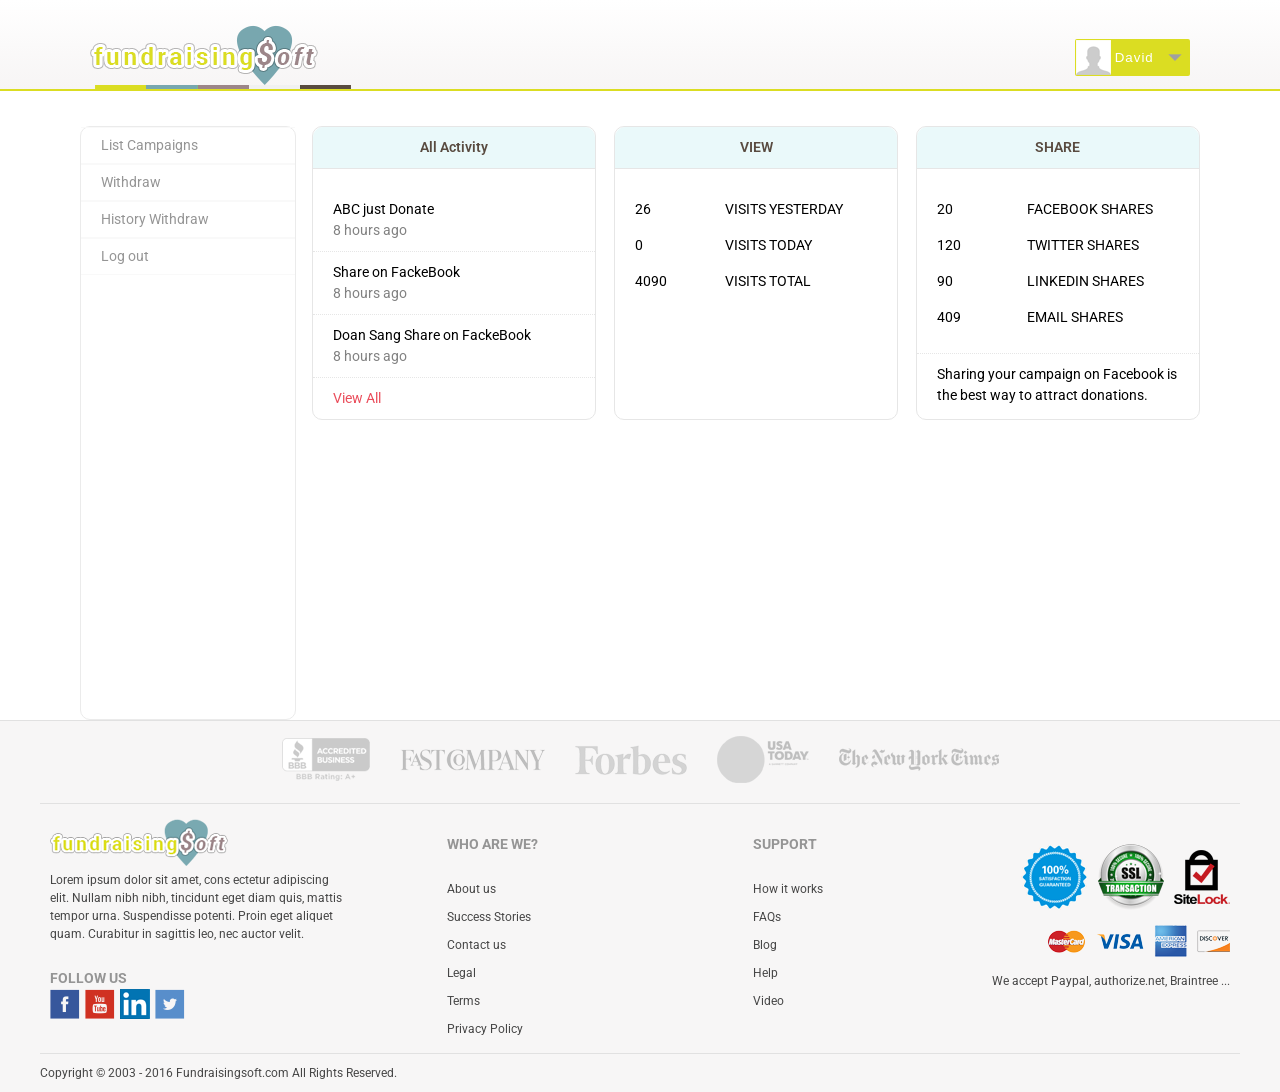
<file: Fundraising-soft/benefitaccount02.html>
<!DOCTYPE html>
<html lang="en" class="desktop">

<head>
	<title>Benefitaccount</title>
	<meta charset="utf-8">
    <meta name="format-detection" content="telephone=no" />
    <meta name="description" content="blabla" />
    <meta name="msnbot" content="Load noi dung cua Description">
    <meta name="keywords" content="key, key2" />
    <meta name="author" content="Digital Marketing Solutions, Penny Auction Software" />
    <meta name="viewport" content="width=device-width, initial-scale=1">
    <link rel="icon" href="#" type="image/x-icon">
    <link rel="stylesheet" href="css/style.css">
	
	<script src="js/jquery.js"></script>
</head>

<body>
	<div id="wrap" class="wrap">
	<!--============================================================================-->
	<!--===================================Header===================================-->
	<!--============================================================================-->
		<header class="top-header">
			<div class="box01 flex flex-between flex-ver-center">
				<div class="logo flex flex-between flex-ver-center">
					<img src="images/logo.png">
				</div>
				<div class="top-menu">
					<nav>
						<ul class="menu flex">
							<button class="btn btn-profile">
							    <a href="#" class="icon-profile">
							        <img src="images/icon-profile.png">
							    </a>
							    <span>David</span>
							    <span class="icon-dropdown"></span>
                            </button>
						</ul>
					</nav>
				</div>
			</div>
		</header>
	<!--============================================================================-->
	<!--===================================Content===================================-->
	<!--============================================================================-->	
		<section class="wrap-content no-bg">
			<article class="content">
                <div class="dashboard">
                    <section class="middle flex flex-between">
                        <div class="left02">
                            <nav class="menu-left">
                                <ul>
                                    <li><a href="#">List Campaigns</a></li>
                                    <li><a href="#">Withdraw</a></li>
                                    <li><a href="#">History Withdraw</a></li>
                                    <li><a href="#">Log out</a></li>
                                </ul>
                            </nav>
                        </div>
                        <div class="update-warp">
                        	<div class="right02a flex flex-between no-border">
								<div class="triple">
									<h3 class="title01 bg-blue">All Activity</h3>
									<div>
										<p>ABC just Donate</p>
										<a href="#" class="comment-time color5">8 hours ago</a>
									</div>
									<div>
										<p>Share on FackeBook</p>
										<a href="#" class="comment-time color5">8 hours ago</a>
									</div>
									<div>
										<p>Doan Sang Share on FackeBook</p>
										<a href="#" class="comment-time color5">8 hours ago</a>
									</div>
									<div class="no-border">
										<a href="#" class="comment-time text-red">View All</a>
									</div>
								</div>
								<div class="triple">
									<h3 class="title01 bg-blue">VIEW</h3>
									<div class="no-border">
										<p class="visit-count"><span>26</span>VISITS YESTERDAY</p>
										<p class="visit-count"><span>0</span>VISITS TODAY</p>
										<p class="visit-count"><span>4090</span>VISITS TOTAL</p>
									</div>
								</div>
								<div class="triple">
									<h3 class="title01 bg-blue">SHARE</h3>
									<div>
										<p class="visit-count"><span>20</span>FACEBOOK SHARES</p>
										<p class="visit-count"><span>120</span>TWITTER SHARES</p>
										<p class="visit-count"><span>90</span>LINKEDIN SHARES</p>
										<p class="visit-count"><span>409</span>EMAIL SHARES</p>
									</div>
									<div class="no-border">
										<p>Sharing your campaign on Facebook is the best way to attract donations.</p>
									</div>
								</div>
							</div>
                        </div>
                    </section>
                </div>
			</article>
		</section>
	<!--============================================================================-->
	<!--===================================Footer====================================-->
	<!--============================================================================-->	
		<footer>
			<div class="footer-content">
				<div  class="footer-top">
					<ul class="flex flex-center flex-ver-center">
						<li><a href="#"><img src="images/panter01.png"></a></li>
						<li><a href="#"><img src="images/panter02.png"></a></li>
						<li><a href="#"><img src="images/panter03.png"></a></li>
						<li><a href="#"><img src="images/panter04.png"></a></li>
						<li><a href="#"><img src="images/panter05.png"></a></li>
					</ul>
				</div>
				<div class="footer-main flex">
					<div class="footer-logo">
						<div class="footer-img">
							<img src="images/footer-logo.png">
						</div>
						<p>Lorem ipsum dolor sit amet, cons ectetur adipiscing elit. Nullam nibh nibh, tincidunt eget diam quis, mattis tempor urna. Suspendisse potenti. Proin eget aliquet quam. Curabitur in sagittis leo, nec auctor velit.</p>
						<h4>FOLLOW US</h4>
						<ul class="flex">
							<li><a href="#"><img src="images/solical-fb.png"></a></li>
							<li><a href="#"><img src="images/solical-youtube.png"></a></li>
							<li><a href="#"><img src="images/solical-in.png"></a></li>
							<li><a href="#"><img src="images/solical-tw.png"></a></li>
						</ul>
					</div>
					<div class="footer-link">
						<div>
							<h4>WHO ARE WE?</h4>
							<ul>
								<li><a href="#">About us</a></li>
								<li><a href="#">Success Stories</a></li>
								<li><a href="#">Contact us</a></li>
								<li><a href="#">Legal</a></li>
								<li><a href="#">Terms</a></li>
								<li><a href="#">Privacy Policy</a></li>
							</ul>
						</div>
					</div>
					<div class="footer-link">
						<div>
							<h4>SUPPORT</h4>
							<ul>
								<li><a href="#">How it works</a></li>
								<li><a href="#">FAQs</a></li>
								<li><a href="#">Blog</a></li>
								<li><a href="#">Help</a></li>
								<li><a href="#">Video</a></li>
							</ul>
						</div>
					</div>
					<div class="footer-payment">
						<div>
							<ul class="security flex flex-ver-center flex-end">
								<li><a href="#"><img src="images/security.png"></a></li>
								<li><a href="#"><img src="images/security01.png"></a></li>
								<li><a href="#"><img src="images/security02.png"></a></li>
							</ul>
							<ul class="bank flex flex-ver-center flex-end">
								<li><a href="#"><img src="images/bank01.png"></a></li>
								<li><a href="#"><img src="images/bank02.png"></a></li>
								<li><a href="#"><img src="images/bank03.png"></a></li>
								<li><a href="#"><img src="images/bank04.png"></a></li>
							</ul>
						</div>
						<p>We accept Paypal, authorize.net, Braintree ...</p>
					</div>
				</div>
				<div class="company">
					<p>Copyright © 2003 - 2016 Fundraisingsoft.com All Rights Reserved.</p>
				</div>
		</footer>
	</div>
</body>
</html>
</file>
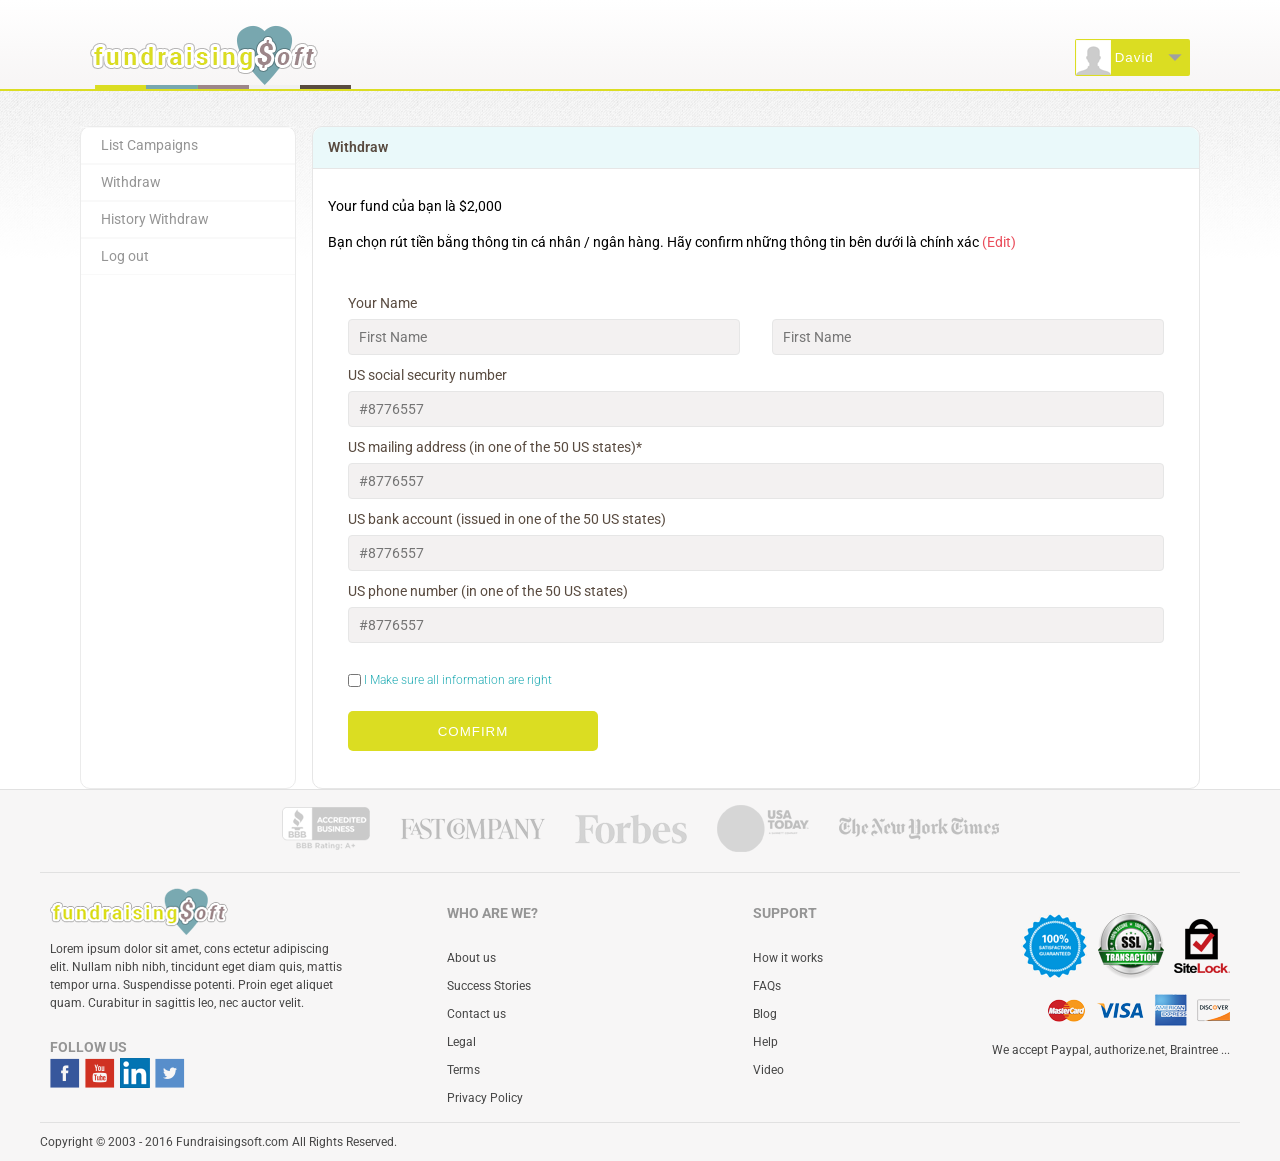
<file: Fundraising-soft/benefitaccount03.html>
<!DOCTYPE html>
<html lang="en" class="desktop">

<head>
	<title>Benefitaccount</title>
	<meta charset="utf-8">
    <meta name="format-detection" content="telephone=no" />
    <meta name="description" content="blabla" />
    <meta name="msnbot" content="Load noi dung cua Description">
    <meta name="keywords" content="key, key2" />
    <meta name="author" content="Digital Marketing Solutions, Penny Auction Software" />
    <meta name="viewport" content="width=device-width, initial-scale=1">
    <link rel="icon" href="#" type="image/x-icon">
    <link rel="stylesheet" href="css/style.css">
	
	<script src="js/jquery.js"></script>
</head>

<body>
	<div id="wrap" class="wrap">
	<!--============================================================================-->
	<!--===================================Header===================================-->
	<!--============================================================================-->
		<header class="top-header">
			<div class="box01 flex flex-between flex-ver-center">
				<div class="logo flex flex-between flex-ver-center">
					<img src="images/logo.png">
				</div>
				<div class="top-menu">
					<nav>
						<ul class="menu flex">
							<button class="btn btn-profile">
							    <a href="#" class="icon-profile">
							        <img src="images/icon-profile.png">
							    </a>
							    <span>David</span>
							    <span class="icon-dropdown"></span>
                            </button>
						</ul>
					</nav>
				</div>
			</div>
		</header>
	<!--============================================================================-->
	<!--===================================Content===================================-->
	<!--============================================================================-->	
		<section class="wrap-content">
			<article class="content">
                <div class="dashboard">
                    <section class="middle flex flex-between">
                        <div class="left02">
                            <nav class="menu-left">
                                <ul>
                                    <li><a href="#">List Campaigns</a></li>
                                    <li><a href="#">Withdraw</a></li>
                                    <li><a href="#">History Withdraw</a></li>
                                    <li><a href="#">Log out</a></li>
                                </ul>
                            </nav>
                        </div>
                        <div class="update-warp">
                        	<div class="right02a">
								<h3 class="title01 bg-blue">Withdraw</h3>
								<div class="update no-border">
                                   <p>Your fund của bạn là $2,000</p> 
								   <p>Bạn chọn rút tiền bằng thông tin cá nhân / ngân hàng. Hãy confirm những thông tin bên dưới là chính xác <span class="text-red">(Edit)</span></p>
								   <div>
                                       <form class="donate-frm no-border">
                                            <label class="text02">Your Name</label>
                                            <div class="double flex flex-between">
                                                <input class="name-frs" type="text" required placeholder="First Name">
                                                <input class="name-last" type="text" required placeholder="First Name">
                                            </div>
                                            <label class="text02">US social security number</label>
                                            <input class="text" type="text" required placeholder="#8776557">
                                            <label class="text02">US mailing address (in one of the 50 US states)*</label>
                                            <input class="text" type="text" required="" placeholder="#8776557">
                                            <label class="text02">US bank account (issued in one of the 50 US states)</label>
                                            <input class="text" type="text" required placeholder="#8776557">
                                            <label class="text02">US phone number (in one of the 50 US states)</label>
                                            <input class="text" type="text" required placeholder="#8776557">
                                            <br><br>
                                            <input type="checkbox" required="#8776557">
                                            <span class="text01 text-checkbox">I Make sure all information are right</span>
                                            <br><br>
                                            <button class="btn btn-continue no-margin">COMFIRM</button>
                                            <br>
                                        </form>                                        
                                   </div>
								</div>
							</div>
                        </div>
                    </section>
                </div>
			</article>
		</section>
	<!--============================================================================-->
	<!--===================================Footer====================================-->
	<!--============================================================================-->	
		<footer>
			<div class="footer-content">
				<div  class="footer-top">
					<ul class="flex flex-center flex-ver-center">
						<li><a href="#"><img src="images/panter01.png"></a></li>
						<li><a href="#"><img src="images/panter02.png"></a></li>
						<li><a href="#"><img src="images/panter03.png"></a></li>
						<li><a href="#"><img src="images/panter04.png"></a></li>
						<li><a href="#"><img src="images/panter05.png"></a></li>
					</ul>
				</div>
				<div class="footer-main flex">
					<div class="footer-logo">
						<div class="footer-img">
							<img src="images/footer-logo.png">
						</div>
						<p>Lorem ipsum dolor sit amet, cons ectetur adipiscing elit. Nullam nibh nibh, tincidunt eget diam quis, mattis tempor urna. Suspendisse potenti. Proin eget aliquet quam. Curabitur in sagittis leo, nec auctor velit.</p>
						<h4>FOLLOW US</h4>
						<ul class="flex">
							<li><a href="#"><img src="images/solical-fb.png"></a></li>
							<li><a href="#"><img src="images/solical-youtube.png"></a></li>
							<li><a href="#"><img src="images/solical-in.png"></a></li>
							<li><a href="#"><img src="images/solical-tw.png"></a></li>
						</ul>
					</div>
					<div class="footer-link">
						<div>
							<h4>WHO ARE WE?</h4>
							<ul>
								<li><a href="#">About us</a></li>
								<li><a href="#">Success Stories</a></li>
								<li><a href="#">Contact us</a></li>
								<li><a href="#">Legal</a></li>
								<li><a href="#">Terms</a></li>
								<li><a href="#">Privacy Policy</a></li>
							</ul>
						</div>
					</div>
					<div class="footer-link">
						<div>
							<h4>SUPPORT</h4>
							<ul>
								<li><a href="#">How it works</a></li>
								<li><a href="#">FAQs</a></li>
								<li><a href="#">Blog</a></li>
								<li><a href="#">Help</a></li>
								<li><a href="#">Video</a></li>
							</ul>
						</div>
					</div>
					<div class="footer-payment">
						<div>
							<ul class="security flex flex-ver-center flex-end">
								<li><a href="#"><img src="images/security.png"></a></li>
								<li><a href="#"><img src="images/security01.png"></a></li>
								<li><a href="#"><img src="images/security02.png"></a></li>
							</ul>
							<ul class="bank flex flex-ver-center flex-end">
								<li><a href="#"><img src="images/bank01.png"></a></li>
								<li><a href="#"><img src="images/bank02.png"></a></li>
								<li><a href="#"><img src="images/bank03.png"></a></li>
								<li><a href="#"><img src="images/bank04.png"></a></li>
							</ul>
						</div>
						<p>We accept Paypal, authorize.net, Braintree ...</p>
					</div>
				</div>
				<div class="company">
					<p>Copyright © 2003 - 2016 Fundraisingsoft.com All Rights Reserved.</p>
				</div>
		</footer>
	</div>
</body>
</html>
</file>
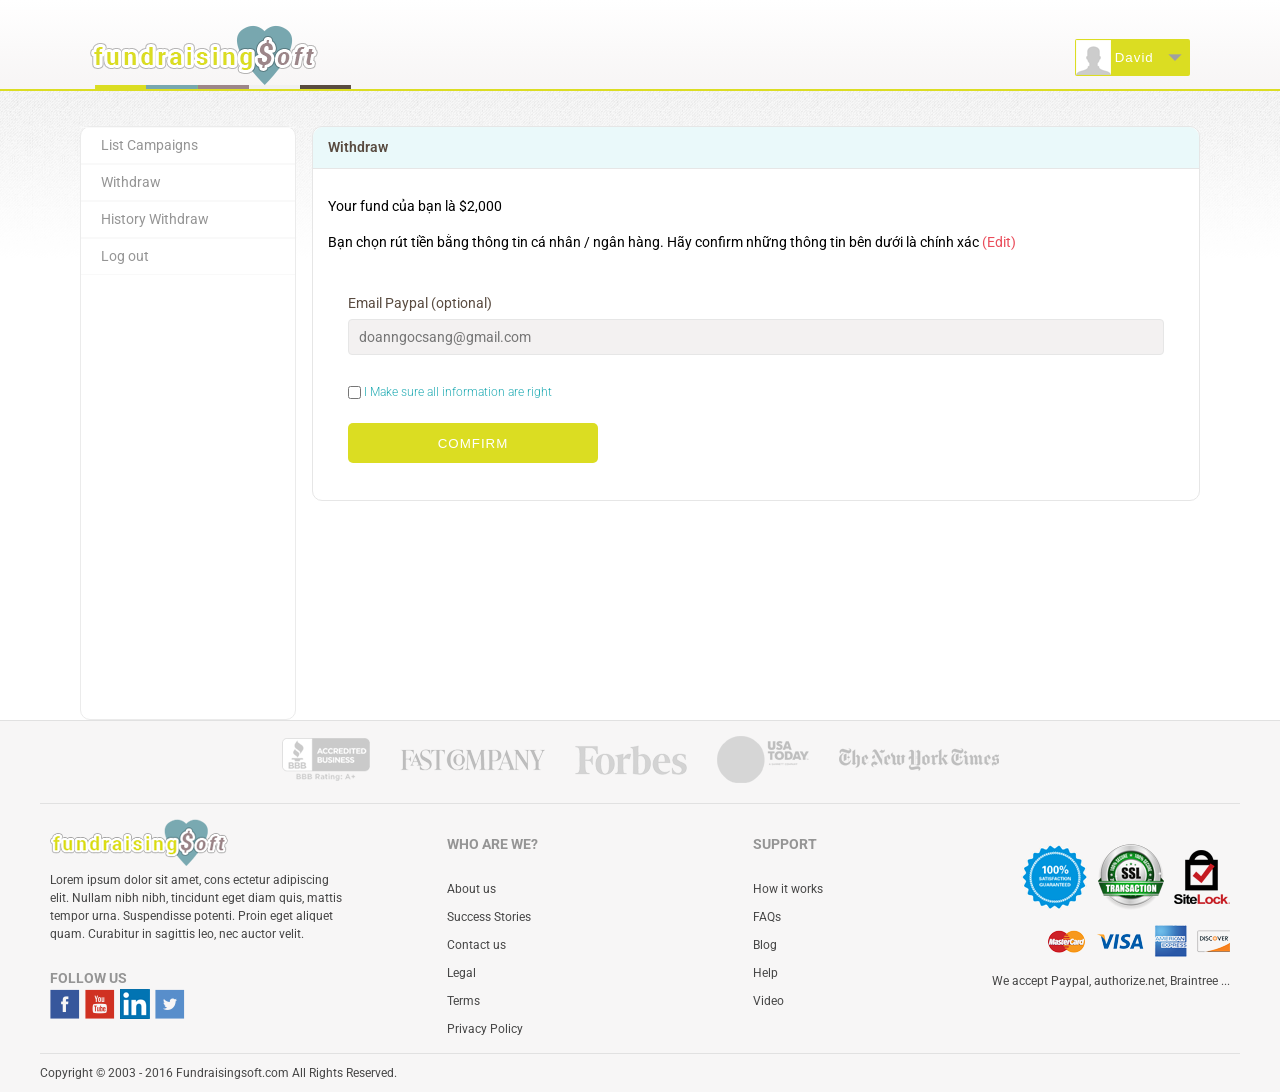
<file: Fundraising-soft/benefitaccount04.html>
<!DOCTYPE html>
<html lang="en" class="desktop">

<head>
	<title>Benefitaccount</title>
	<meta charset="utf-8">
    <meta name="format-detection" content="telephone=no" />
    <meta name="description" content="blabla" />
    <meta name="msnbot" content="Load noi dung cua Description">
    <meta name="keywords" content="key, key2" />
    <meta name="author" content="Digital Marketing Solutions, Penny Auction Software" />
    <meta name="viewport" content="width=device-width, initial-scale=1">
    <link rel="icon" href="#" type="image/x-icon">
    <link rel="stylesheet" href="css/style.css">
	
	<script src="js/jquery.js"></script>
</head>

<body>
	<div id="wrap" class="wrap">
	<!--============================================================================-->
	<!--===================================Header===================================-->
	<!--============================================================================-->
		<header class="top-header">
			<div class="box01 flex flex-between flex-ver-center">
				<div class="logo flex flex-between flex-ver-center">
					<img src="images/logo.png">
				</div>
				<div class="top-menu">
					<nav>
						<ul class="menu flex">
							<button class="btn btn-profile">
							    <a href="#" class="icon-profile">
							        <img src="images/icon-profile.png">
							    </a>
							    <span>David</span>
							    <span class="icon-dropdown"></span>
                            </button>
						</ul>
					</nav>
				</div>
			</div>
		</header>
	<!--============================================================================-->
	<!--===================================Content===================================-->
	<!--============================================================================-->	
		<section class="wrap-content">
			<article class="content">
                <div class="dashboard">
                    <section class="middle flex flex-between">
                        <div class="left02">
                            <nav class="menu-left">
                                <ul>
                                    <li><a href="#">List Campaigns</a></li>
                                    <li><a href="#">Withdraw</a></li>
                                    <li><a href="#">History Withdraw</a></li>
                                    <li><a href="#">Log out</a></li>
                                </ul>
                            </nav>
                        </div>
                        <div class="update-warp">
                        	<div class="right02a">
								<h3 class="title01 bg-blue">Withdraw</h3>
								<div class="update no-border">
                                   <p>Your fund của bạn là $2,000</p> 
								   <p>Bạn chọn rút tiền bằng thông tin cá nhân / ngân hàng. Hãy confirm những thông tin bên dưới là chính xác <span class="text-red">(Edit)</span></p>
								   <div>
                                       <form class="donate-frm no-border">
                                            <label class="text02">Email Paypal (optional)</label>
                                            <input class="text" type="text" required placeholder="doanngocsang@gmail.com">
                                            <br><br>
                                            <input type="checkbox" required="#8776557">
                                            <span class="text01 text-checkbox">I Make sure all information are right</span>
                                            <br><br>
                                            <button class="btn btn-continue no-margin">COMFIRM</button>
                                            <br>
                                        </form>                                       
                                   </div>
								</div>
							</div>
                        </div>
                    </section>
                </div>
			</article>
		</section>
	<!--============================================================================-->
	<!--===================================Footer====================================-->
	<!--============================================================================-->	
		<footer>
			<div class="footer-content">
				<div  class="footer-top">
					<ul class="flex flex-center flex-ver-center">
						<li><a href="#"><img src="images/panter01.png"></a></li>
						<li><a href="#"><img src="images/panter02.png"></a></li>
						<li><a href="#"><img src="images/panter03.png"></a></li>
						<li><a href="#"><img src="images/panter04.png"></a></li>
						<li><a href="#"><img src="images/panter05.png"></a></li>
					</ul>
				</div>
				<div class="footer-main flex">
					<div class="footer-logo">
						<div class="footer-img">
							<img src="images/footer-logo.png">
						</div>
						<p>Lorem ipsum dolor sit amet, cons ectetur adipiscing elit. Nullam nibh nibh, tincidunt eget diam quis, mattis tempor urna. Suspendisse potenti. Proin eget aliquet quam. Curabitur in sagittis leo, nec auctor velit.</p>
						<h4>FOLLOW US</h4>
						<ul class="flex">
							<li><a href="#"><img src="images/solical-fb.png"></a></li>
							<li><a href="#"><img src="images/solical-youtube.png"></a></li>
							<li><a href="#"><img src="images/solical-in.png"></a></li>
							<li><a href="#"><img src="images/solical-tw.png"></a></li>
						</ul>
					</div>
					<div class="footer-link">
						<div>
							<h4>WHO ARE WE?</h4>
							<ul>
								<li><a href="#">About us</a></li>
								<li><a href="#">Success Stories</a></li>
								<li><a href="#">Contact us</a></li>
								<li><a href="#">Legal</a></li>
								<li><a href="#">Terms</a></li>
								<li><a href="#">Privacy Policy</a></li>
							</ul>
						</div>
					</div>
					<div class="footer-link">
						<div>
							<h4>SUPPORT</h4>
							<ul>
								<li><a href="#">How it works</a></li>
								<li><a href="#">FAQs</a></li>
								<li><a href="#">Blog</a></li>
								<li><a href="#">Help</a></li>
								<li><a href="#">Video</a></li>
							</ul>
						</div>
					</div>
					<div class="footer-payment">
						<div>
							<ul class="security flex flex-ver-center flex-end">
								<li><a href="#"><img src="images/security.png"></a></li>
								<li><a href="#"><img src="images/security01.png"></a></li>
								<li><a href="#"><img src="images/security02.png"></a></li>
							</ul>
							<ul class="bank flex flex-ver-center flex-end">
								<li><a href="#"><img src="images/bank01.png"></a></li>
								<li><a href="#"><img src="images/bank02.png"></a></li>
								<li><a href="#"><img src="images/bank03.png"></a></li>
								<li><a href="#"><img src="images/bank04.png"></a></li>
							</ul>
						</div>
						<p>We accept Paypal, authorize.net, Braintree ...</p>
					</div>
				</div>
				<div class="company">
					<p>Copyright © 2003 - 2016 Fundraisingsoft.com All Rights Reserved.</p>
				</div>
		</footer>
	</div>
</body>
</html>
</file>
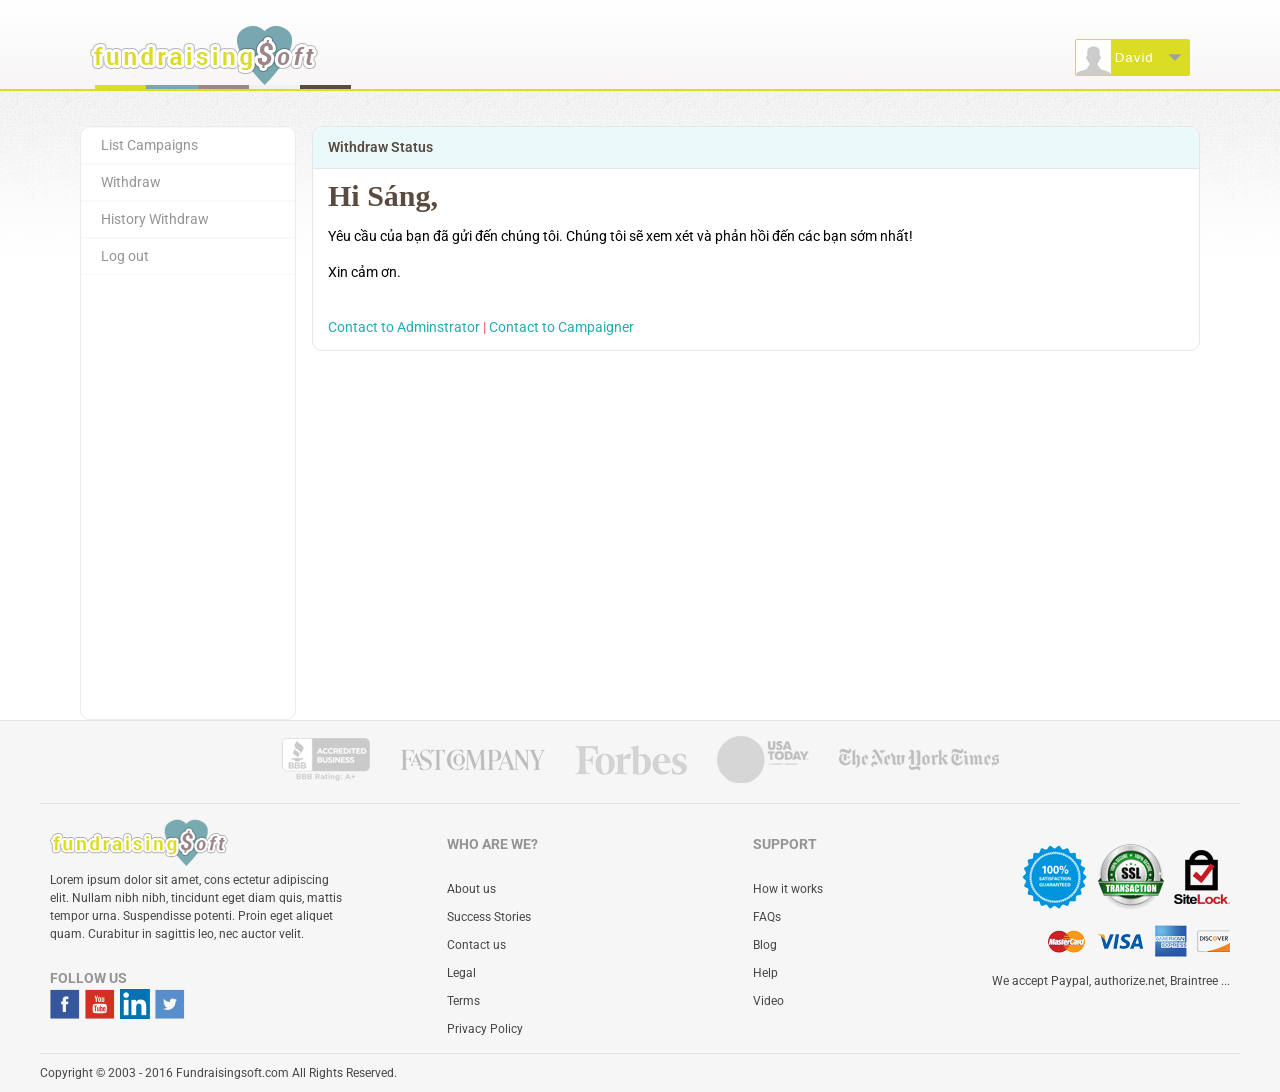
<file: Fundraising-soft/benefitaccount05.html>
<!DOCTYPE html>
<html lang="en" class="desktop">

<head>
	<title>Benefitaccount</title>
	<meta charset="utf-8">
    <meta name="format-detection" content="telephone=no" />
    <meta name="description" content="blabla" />
    <meta name="msnbot" content="Load noi dung cua Description">
    <meta name="keywords" content="key, key2" />
    <meta name="author" content="Digital Marketing Solutions, Penny Auction Software" />
    <meta name="viewport" content="width=device-width, initial-scale=1">
    <link rel="icon" href="#" type="image/x-icon">
    <link rel="stylesheet" href="css/style.css">
	
	<script src="js/jquery.js"></script>
</head>

<body>
	<div id="wrap" class="wrap">
	<!--============================================================================-->
	<!--===================================Header===================================-->
	<!--============================================================================-->
		<header class="top-header">
			<div class="box01 flex flex-between flex-ver-center">
				<div class="logo flex flex-between flex-ver-center">
					<img src="images/logo.png">
				</div>
				<div class="top-menu">
					<nav>
						<ul class="menu flex">
							<button class="btn btn-profile">
							    <a href="#" class="icon-profile">
							        <img src="images/icon-profile.png">
							    </a>
							    <span>David</span>
							    <span class="icon-dropdown"></span>
                            </button>
						</ul>
					</nav>
				</div>
			</div>
		</header>
	<!--============================================================================-->
	<!--===================================Content===================================-->
	<!--============================================================================-->	
		<section class="wrap-content">
			<article class="content">
                <div class="dashboard">
                    <section class="middle flex flex-between">
                        <div class="left02">
                            <nav class="menu-left">
                                <ul>
                                    <li><a href="#">List Campaigns</a></li>
                                    <li><a href="#">Withdraw</a></li>
                                    <li><a href="#">History Withdraw</a></li>
                                    <li><a href="#">Log out</a></li>
                                </ul>
                            </nav>
                        </div>
                        <div class="update-warp">
                        	<div class="right02a">
								<h3 class="title01 bg-blue">Withdraw Status</h3>
								<div class="update no-border">
                                   <h1>Hi Sáng,</h1>
                                   <p>Yêu cầu của bạn đã gửi đến chúng tôi. Chúng tôi sẽ xem xét và phản hồi đến các bạn sớm nhất!</p> 
								   <p>Xin cảm ơn.</p>
								</div>
								<div class="update no-border">
                                   <a class="text-blue" href="#">Contact to Adminstrator</a><span class="text-red"> | </span><a class="text-blue" href="#">Contact to Campaigner</a>
                                </div>								                                   
							</div>
                        </div>
                    </section>
                </div>
			</article>
		</section>
	<!--============================================================================-->
	<!--===================================Footer====================================-->
	<!--============================================================================-->	
		<footer>
			<div class="footer-content">
				<div  class="footer-top">
					<ul class="flex flex-center flex-ver-center">
						<li><a href="#"><img src="images/panter01.png"></a></li>
						<li><a href="#"><img src="images/panter02.png"></a></li>
						<li><a href="#"><img src="images/panter03.png"></a></li>
						<li><a href="#"><img src="images/panter04.png"></a></li>
						<li><a href="#"><img src="images/panter05.png"></a></li>
					</ul>
				</div>
				<div class="footer-main flex">
					<div class="footer-logo">
						<div class="footer-img">
							<img src="images/footer-logo.png">
						</div>
						<p>Lorem ipsum dolor sit amet, cons ectetur adipiscing elit. Nullam nibh nibh, tincidunt eget diam quis, mattis tempor urna. Suspendisse potenti. Proin eget aliquet quam. Curabitur in sagittis leo, nec auctor velit.</p>
						<h4>FOLLOW US</h4>
						<ul class="flex">
							<li><a href="#"><img src="images/solical-fb.png"></a></li>
							<li><a href="#"><img src="images/solical-youtube.png"></a></li>
							<li><a href="#"><img src="images/solical-in.png"></a></li>
							<li><a href="#"><img src="images/solical-tw.png"></a></li>
						</ul>
					</div>
					<div class="footer-link">
						<div>
							<h4>WHO ARE WE?</h4>
							<ul>
								<li><a href="#">About us</a></li>
								<li><a href="#">Success Stories</a></li>
								<li><a href="#">Contact us</a></li>
								<li><a href="#">Legal</a></li>
								<li><a href="#">Terms</a></li>
								<li><a href="#">Privacy Policy</a></li>
							</ul>
						</div>
					</div>
					<div class="footer-link">
						<div>
							<h4>SUPPORT</h4>
							<ul>
								<li><a href="#">How it works</a></li>
								<li><a href="#">FAQs</a></li>
								<li><a href="#">Blog</a></li>
								<li><a href="#">Help</a></li>
								<li><a href="#">Video</a></li>
							</ul>
						</div>
					</div>
					<div class="footer-payment">
						<div>
							<ul class="security flex flex-ver-center flex-end">
								<li><a href="#"><img src="images/security.png"></a></li>
								<li><a href="#"><img src="images/security01.png"></a></li>
								<li><a href="#"><img src="images/security02.png"></a></li>
							</ul>
							<ul class="bank flex flex-ver-center flex-end">
								<li><a href="#"><img src="images/bank01.png"></a></li>
								<li><a href="#"><img src="images/bank02.png"></a></li>
								<li><a href="#"><img src="images/bank03.png"></a></li>
								<li><a href="#"><img src="images/bank04.png"></a></li>
							</ul>
						</div>
						<p>We accept Paypal, authorize.net, Braintree ...</p>
					</div>
				</div>
				<div class="company">
					<p>Copyright © 2003 - 2016 Fundraisingsoft.com All Rights Reserved.</p>
				</div>
		</footer>
	</div>
</body>
</html>
</file>
<file: Fundraising-soft/css/style.css>
@import url(http://maxcdn.bootstrapcdn.com/font-awesome/4.6.3/css/font-awesome.min.css);
@import url('https://fonts.googleapis.com/css?family=Roboto:400,400i,500,500i,700,700i');
@import "../css/color/color.css";
@charset "utf-8";
/* CSS Document */
*{
	-ms-box-sizing: border-box;
	-moz-box-sizing: border-box;
	-webkit-box-sizing: border-box;
	box-sizing: border-box;
  	margin: 0;
  	padding: 0;
  	border: 0;
     -webkit-transition: 0.5s;
    -ms-transition: 0.5s;
    transition: 0.5s;
}
body,div,p,form,input,select,option,dl,dt,dd,ul,ol,li,h1,h2,h3,h4,h5,h6,address{
	margin:0;
	padding: 0;
	font-size: 100%;
	font-weight: normal;
	font-style: normal;
	line-height: 1.5;
	font-family: 'Roboto', sans-serif;
	border: none;
}
body{
	font-family: Roboto;
	font-size: 14px;
}
img {
	border:none;
    padding: 0;
    margin: 0;
}
ul {
	list-style: none;
}
a{
    text-decoration: none;
	color: #000;
}
table {
border-collapse:collapse;
border-spacing:0;
}
/**********************Flex********************/
.flex{
	display: flex;
	display: -ms-flex;
	display: -moz-flex;
	display: -webkit-flex;
	-webkit-flex-direction: row;
	flex-direction: row;
}
.flex-inline{
	display: inline-flex;
	display: -webkit-inline-flex;
	display: -moz-inline-flex;
	display: -ms-inline-flex;
}
.flex-center {
	-webkit-justify-content: center; 
	justify-content:center;
}
.flex-between {
	-webkit-justify-content: space-between; 
	justify-content:space-between;
}
.flex-around {
	-webkit-justify-content: space-around; 
	justify-content: space-around;
}
.flex-end {
	-webkit-justify-content: flex-end;
	justify-content: flex-end;
}
.flex-vertical {
	-webkit-align-items: flex-end; 
	align-items:flex-end;
}
.flex-ver-baseline{
    -webkit-align-items: baseline;
    align-items: baseline;
}
.flex-ver-center{
    -webkit-align-items: center;
    align-items: center;
}
.inline-block{
	display: inline-block;
}
.clear{
	clear: both;
	display: block;
}
/**********************Text********************/
h1{
	font-size: 30px;
	font-weight: bold;
	line-height: 1em;
    font-family: Rockwell;
}
h2{
	font-size: 18px;
	font-weight: bolder;
	line-height: 1em;
}
h3{
    font-size: 18px;
}
h4{
	font-size: 14px;
    font-weight: bold;
}
h5{
	font-size: 0.8em;
}
p {
	font-size:14px;
}
.text-underline{
	text-decoration: underline;
}
.text01{
	font-size: 16px;
	font-weight: 300;
	line-height: 18px;
}
.text03{
	display: block;
	font-size: 12px;
    line-height: 1.5em !important;
}
/**********************Btn********************/
.btn {
    cursor: pointer;
    letter-spacing: 1px;
    position: relative;
	text-align: center;
	border-radius: 5px;
    -webkit-transition: all 0.3s;
    -moz-transition: all 0.3s;
    transition: all 0.3s;
}
.btn:after {
 content: '';
 position: absolute;
 z-index: -1;
 -webkit-transition: all 0.3s;
 -moz-transition: all 0.3s;
 transition: all 0.3s;
}
.btn-1 {
    border-radius: 10px;
    background: #62a6b9;
    color: #fff;
	width: 48%;
	height: 40px;
	padding-left: 50px;
	font-size: 12px;
}
.btn-1:before {
	font-family: 'FontAwesome';
	font-weight: normal;
 	color: #fff;
    content: "\f0c5";
    position: absolute;
    height: 100%;
	font-size: 1.4em;
    left: 0;
    top: 0;
    line-height: 40px;
    width: 40px;
	border-right: 2px solid rgba(255,255,255,0.5);
}
#mail{
	text-align: center;
}
.btn01{
	color: #fff;
	background: #3f628a;
}
.btn02{
	color: #fff;
	background: #d87039;
	margin: 15px 0 20px;
}
.btn03{
	padding: 10px 0px;
	background: #3f628a;
	border-radius: 0px;
	color: #fff;
	margin-top: 5px;
}
.btn03a{
	background: #467d9c;
}
/**********************Dropdown********************/
.dropdown {
    position: relative;
	margin: 10px 0px;
}
.dropdown-content {
    background-color: white;
    max-height: 0;
    overflow: hidden;
	width: 100%;
}
.dropdown-content.show {
    max-height: 1000px;  
	width: 100%;
	padding-bottom: 10px;
}
.drop1{
	width: 100%;
	background: #e6b5a6;
	padding: 10px 10px 10px 19%;
	text-align: left;
	position: relative;
/*	border: 1px solid #353662;*/
	border-radius: 7px;
	font-size: 14px;
	font-weight: bold;
	min-height: 65px;
}
.drop1:before{
	content:attr(data-number);
	position: absolute;
	left: 15px;
	top: 27%;
	width: 30px;
	height: 30px;
	line-height: 30px;
	text-align: center;
	background: #353662;
	color: #fff;
}
.drop1:after{
	font-family: 'FontAwesome';
	font-weight: normal;
	font-size: 30px;
 	color: #353662;
    content: "\f105";
	position: absolute;
	right: 10px;
	top: 27%;
	-webkit-transition: all 0.3s;
    -moz-transition: all 0.3s;
    transition: all 0.3s;
}
.drop1.active:after {
	transform: rotate(90deg);
	-ms-transform: rotate(90deg);
    -webkit-transform: rotate(90deg);
	-webkit-transition: all 0.3s;
    -moz-transition: all 0.3s;
    transition: all 0.3s;
}
.drop-content{
	
}
.drop-title{
	border-top: 1px solid #353662;
	border-bottom: 1px solid #353662;
	margin-top: 10px;
	padding: 5px 0 5px 45px;
	position: relative;
	min-height: 60px;
	margin-bottom: 20px;
}
.drop-title:before{
	content:attr(data-number);
	position: absolute;
	left: 5px;
	top: 10px;
	width: 35px;
	height: 35px;
	line-height: 35px;
	text-align: center;
	background: #353662;
	color: #fff;
}
/**********************Warp setting********************/
#wrap{
	background: #ffffff;
}
.current,
.menu a:hover{
	background: #dbdd22;
	text-transform: uppercase;
	overflow: hidden;
	box-sizing: border-box;
}
a.current01,
.menu-left a:hover{
    background: #f3f7f8;
    color: #555555;
}
a.current02,
.tabs-menu a:hover{
    background:  rgba(156, 134, 137, 0.2) !important;
    color: #000!important;
}
.current03{
    background-color:  rgba(219, 221, 34, 0.1)!important;
}
.current04{
	background:  rgba(242, 249, 241, 0.7);
}
/*************************************************/
/**********************Header********************/
/************************************************/
.top-header{
	border-bottom: 2px solid #dbdd22;
	margin: auto;
	background: -webkit-linear-gradient(90deg, #f7f5f5 0%, #ffffff 100%);
	background: -moz-linear-gradient(90deg, #f7f5f5 0%, #ffffff 100%);
	background: -o-linear-gradient(90deg, #f7f5f5 0%, #ffffff 100%);
	background: -ms-linear-gradient(90deg, #f7f5f5 0%, #ffffff 100%);
	background: linear-gradient(0deg, #f7f5f5 0%, #ffffff 100%);
	padding: 25px 0px 0px;
}
.box01{
	padding: 0px 50px;
	width: 1200px;
	margin: auto;
}
.logo{
	height: 64px;
}
input{
	padding: 0 10px;
}
.menu  a{
	padding: 8px 25px;
	font-weight: bold;
	display: inline-block;
	box-sizing: border-box;
}
.search01 input{
	width: 315px;
	border: 1px solid #f2f1f1;
	height: 35px;
	border-radius: 5px;
}
.top-search{
	position: relative;
	margin-left: 30px;
}
.btn-search01{
	background: transparent;
	position: absolute;
	top: 5px;
	right: 0;
	width: 40px;
	height: 25px;
	font-size: 20px;
	border-left: 1px solid #f2f1f1;
	padding: 5px 0px;
	line-height: 15px;
}
.btn-search01 span{
	line-height: 15px;
	
}
/*************************************************/
/**********************Content********************/
/************************************************/
.wrap-content{
	background: url(../images/bg-content-top.png) repeat-x;
	min-height: 200px;
}
.content{
	width: 1200px;
	margin: auto;
	padding: 0px 40px;
}
.content header{
	padding-top: 20px;
}
.left01{
	margin-top: 40px;
}
.right01{
    width: 344px;
}
.top-text{
	margin-top: 40px;
}
.number{
	border-radius: 50%;
	display: inline-block;
	width: 27px;
	height: 27px;
	line-height: 27px;
	text-align: center;
	font-size: 22.3px;
	margin-bottom: 70px;
}
.box-w-90{
	width: 90%;
}
.midd-search{
	padding: 25px 15px;	
	position: relative;
}
.midd-search input{
	height: 55px;
	border-width: 2px;
	font-size: 30px;
	vertical-align: middle;
	width: 880px;
}
.search-title{
	padding: 0px 15px;
	border-top-left-radius: 5px;
	border-bottom-left-radius: 5px;
	height: 53px;
	line-height: 53px;
	display: inline-block;
	margin-right: -7px;
    z-index: 2;
	position: relative;
	text-transform: uppercase;
	vertical-align: middle;
}
.midd-search .btn-search01{
	top: 35px;
    right: 35px;
    width: 45px;
    height: 35px;
    font-size: 22px;
}
/**********************Middle********************/
.left02{
    border-radius: 10px;
    border: solid 1px #ebebeb;
    width: 216px;
    min-height: 594px;
}
.menu-left h3{
    padding: 20px 0 10px 15px;
}
.menu-left a{
    display: block;
    padding-left: 20px;
    width: 100%;
    min-height: 35px;
    line-height: 35px;
    border-top: 1px solid #f9f9f9;
    border-bottom: 1px solid #f9f9f9;
}
.list-style{
    width: 2px;
    height: 5px;
    display: inline-block;
    margin-right: 5px;
    vertical-align: middle;
}
.list-style01{
    width: 400px;
    text-align: left;
    margin-top: 30px;
}
.list-style01 li{
    margin-bottom: 10px;
}
.list-style01 li span{
    display: inline-block;
    width: 32px;
    height: 31px;
    background: url(../images/list-style01.png) no-repeat;
    margin-right: 5px;
}
.right02,
.right02a{
    width: 888px;
}
.right02a{
    border-radius: 10px;
    border: solid 1px  #e6e6e6;
    background:  #ffffff;
    height: 100%;
	position: relative;
}
.tabs-menu{
    margin-bottom: 15px;
}
.tabs-menu li{
  	width: 24.5%;
    position:relative;
    overflow:hidden;
}
.tabs-menu li:not(:last-child):after{
	content:'';
	background:#fff;
	position: absolute;
	width:17px;
	height:70px;
	overflow:hidden;
	z-index:2;
	top: -15px;
	right: -5px;
	-moz-transform: rotate(35deg);
	-ms-transform: rotate(35deg);
	-o-transform: rotate(35deg);
	-webkit-transform: rotate(35deg);
	transform: rotate(35deg);
}
.tabs-menu li:not(:first-child):before{
	content:'';
	background:#fff;
	position: absolute;
	width:17px;
	height:70px;
	overflow:hidden;
	z-index:2;
	top: -15px;
	left: -10px;
	-moz-transform: rotate(35deg);
	-ms-transform: rotate(35deg);
	-o-transform: rotate(35deg);
	-webkit-transform: rotate(35deg);
	transform: rotate(35deg);
}
.tabs-menu a{
    display: inline-block;
    width: 100%;
    text-align: center;
    height: 30px;
    line-height: 30px;
    background: #f6f7f8;
    color: #9d9d9d;
}
.add-fb{
    margin-left: 5px;
}
.list-box{
    -webkit-flex-wrap: wrap;
	flex-wrap:         wrap;
}
.list-item{
    border-radius: 6px;
    border: solid 1px #e6e6e6;
    background:  #f6f7f8;
    width: 216px;
/*    height: 294px;*/
    padding: 7px;
    margin-left: 0.9%;
    margin-bottom: 10px;
    position: relative;
}
.list-item p{
    margin: 0 !important;
}
.list-box .list-item:first-child,
.list-box .list-item:nth-child(4n+1){
    margin-left: 0px;
}
.list-item img{
    width: 100%;
}
.withdraw-view {
    padding: 10px 15px;
}
.icon-like{
    position: absolute;
    width: 25px;
    height: 24px;
    top: 4%;
    right: 6%;
    background: url(../images/icon-like.png) no-repeat;
    display: none;
}
.icon-help{
	width: 15px;
	height: 15px;
	display: inherit;
	vertical-align: baseline;
    margin-left: 5px;
	background: url(../images/icon-help.png) no-repeat;
}
.icon-mail{
    width: 23px;
    height: 23px;
    background: url(../images/icon-mail.png) no-repeat;
}
.icon-dropdown{
    width: 14px;
    height: 7px;
    background: url(../images/icon-dropdown.png) no-repeat;
    display: inline-block;
    vertical-align: middle;
    margin-left: 10px;
}
.icon-attach{
	width: 10px;
	height: 20px;
	background: url(../images/icon-attach.png) no-repeat;
	vertical-align: middle;
	display: inline-block;
	margin-right: 5px;
}
.icon-approve,
.icon-decline{
	width: 24px;
	height: 24px;
	display: inline-block;
	background: url(../images/icon-approve.png) no-repeat;
	vertical-align: middle;
	margin-right: 5px;
}
.icon-decline{
	background: url(../images/icon-deline.png) no-repeat;
}
.current03 .icon-like{
    display: block;
}
.money{
    font-weight;
    font-size: 24px;
    display: block;
    width: 100%;
    text-align: center;
}
.money span{
    font-size: 14px;
}
.loading-bar{
    width: 168px;
    height: 8px;
    margin: 6px auto;
    position: relative;
    border-radius: 4px;
}
.loading-pjbar{
    position: absolute;
    width: 70%;
    height:100%;
    border-radius: 4px;
    top:0;
    left:0;
}
.local span,
.tags span,
.share{
    width: 12px;
    height: 16px;
    display: inline-block;
    vertical-align: middle;
    margin-right: 5px;
    background: url(../images/icon-local.png) no-repeat;
}
.tags{
	display: block;
}
.tags span{
	width: 14px;
    height: 15px;
	background: url(../images/icon-tags.png) no-repeat;
}
.share{
	width: 16px;
    height: 14px;
	background: url(../images/icon-share.png) no-repeat;
	vertical-align: baseline;
	margin-left: 5px;
}
.btn-loadmore{
    border: solid 2px #cec8b2;
    background-color:  #ffffff;
    width: 130px;
    height: 35px;
    line-height: 35px;
    border-radius: 18px;
    margin: 10px auto 25px;
}
.btn-signup{
    width: 160px;
    height: 40px;
    line-height: 40px;
    font-size: 18px;
    text-align: center;
    border-radius: 2px;
}
/**********************EASY SetUp********************/
.easy-setup{
    background: url(../images/bg-content-footer.png) no-repeat;
    background-size: 100%;
    min-height: 400px;
    padding: 40px 0 0;
}
.easy-setup:after{
    content: "";
    background: url(../images/shadow01.png) no-repeat;
    width: 697px;
    height: 21px;
    display: block;
    margin: 40px auto 100px;
}
.easy-setup .left02{
    height: 0px;
    border: none;
	    background: transparent;
}
.easy-img{
    text-align: center;
    width: 100%;
    margin-bottom: 40px;
}
.easy-setup ul:nth-child(2){
    margin-left: 200px;
}
.easy-setup ul li{
    font-size: 18px;
    margin-bottom: 40px;
}
.easy-setup ul li:before{
    content: "";
    background: url(../images/list-style.png) no-repeat;
    width: 43px;
    height: 39px;
    display: inline-block;
    vertical-align: middle;
    margin-right: 10px;
}
/**********************Login********************/
.login{
	border-radius: 10px;
	border: solid 5px rgba(178, 204, 186, 50);
	background-color:  #ffffff;
	margin: auto;
	width: 570px;
	text-align: center;
	position: relative;
}
.login-title{
	border-bottom: 2px solid #dbdd22;
	padding: 10px 0 5px;
	display: block;
}
.login-content{
	padding: 15px 0 25px;
}
.login-content h2{
	font-family: Rockwell;
	font-size: 30px;
}
.login-content .donate-frm{
	padding: 10px 140px;
	text-align: left;
}
.login-content .donate-frm input:not([type=checkbox]){
	margin-bottom: 10px;
}
.login-content label{
	font-size: 14px;
	display: block;
	margin-bottom: 5px;
}
.field-error{
	border-radius: 4px;
	border: solid 1px  #df0024;
	-webkit-box-shadow: inset 0px 0px 10px 0px rgba(223,0,36,0.5);
	-moz-box-shadow: inset 0px 0px 10px 0px rgba(223,0,36,0.5);
	box-shadow: inset 0px 0px 10px 0px rgba(223,0,36,0.5);
	background-color:  #f3f1f1;
	height: 35px;
	width: 100%;
}
.login-content p{
	padding: 0px 35px;
	text-align: center;
}
.btn-login-sub{
	width: 250px;
	text-align: center;
	margin: auto;
	height: 40px;
	line-height: 40px;
}
.login-content hr{
	width: 100%;
	
	margin: 10px 0 15px;
}
.button-account-fb{
}
.phone-frm{
	padding: 25px 15px 15px !important;
}
.phone-frm p{
	text-align: left;
	padding: 0;
}
.input-phone{
	position: relative;
}
.flag{
	width: 32px;
	height: 23px;
	display: inline-block;
	background: #fff;
	position: absolute;
	top: 12%;
	left: 1%;
}
.input-phone .phone{
	padding-left: 15%;
	width: 50% !important;
}
.login-content .code{
	width: 50% !important;
}
.login-content.dash-content .text03{
	display: inline-block;
}
.share-select{
	margin: 20px 15px;
	border: solid 1px #e6e6e6;
	border-radius: 4px;
	text-align: left;
	background: #f3f1f1;
}
.share-select p,
.share-select a{
	text-align: left;
	padding: 0px;
}
.share-select-item{
	padding: 5px 10px;
	border-top: 1px solid #e6e6e6;
	border-bottom: 1px solid #e6e6e6;
}
.share-check{
	width: 12px;
	height: 12px;
}
.share-name,
.share-email,
.share-inp{
	position: relative;
	width: 30%;
	font-size: 12px;
}
.share-input{
	width: 100%;
	border: solid 1px  #e6e6e6;
	height: 22px;
	padding-left: 15%;
}
.flag01{
	width: 20px;
    height: 17px;
    display: inline-block;
    position: absolute;
    top: 15.5%;
    left: 2%;
}
.flag01 img{
	width: 100%;
}
/**********************Detail********************/
/**********************left03********************/
.left03{
	width:59.5%;
	min-height: 500px;
	margin-right: 1%;
	margin-top: 30px;
	padding-bottom: 100px;
}
.img03{
	padding: 15px;
	overflow: hidden;
}
.img03 img{
	width: 100%;
	height: 100%;
}
.detail-img-sm{
	margin-right: 15px;
}
.detail-info{
	padding: 5px 10px;
	border-top: 1px dotted #cacaca;
	border-bottom: 1px dotted #cacaca;
	margin: 10px auto;
}
.detail-share{
	text-align: right;
	line-height: 2em;
}
.detail-share ul{
	margin-top: 20px;
}
.detail-share li{
	margin-left:15px;
}
.action-panels{
	padding: 5px 10px;
	position: relative;
	margin-bottom: 10px;
}
.btn-close,
.btn-close01{
	position: absolute;
	top: 10px;
	right: 10px;
	width: 13px;
	height: 14px;
	z-index: 2;
	background: url(../images/icon-close.png) no-repeat;
}
.btn-close01{
	background: url(../images/icon-close01.png) no-repeat;
}
.solical{
	margin-top: 5px;
	margin-bottom: 10px;
}
.solical img{
	width: 100%;
}
.solical li{
	width: 23px;
	height: 23px;
	margin-right: 5px;
}
.solical-input{
	height: 30px !important;
	width: 60% !important;
	border: solid 1px #ebecec;
}
/**********************Tab********************/
.tab-page {
	position: relative;
}
.tab-page  p{
	background: transparent;
}
#container {
	width: 100%;
    margin: 0 auto;
}
.tab-page #container input[type=radio] {
	height: 5px;
    visibility: hidden;
    width: 0px;
    display: inline-block;
}
.tab-page #container label {
	cursor: pointer;
	display: block;
	float: left;
	text-align: center;
	color: #818181;
	padding: 0px 5px 5px;
	margin-right: 10px;
}
.tab-page #container input:hover + label {
	background: transparent;  
	color: #000;  
	border-bottom: 2px solid #cc181e;
}
.tab-page #container input:checked + label {
	background: transparent;
	color: #000; 
	border-bottom: 2px solid #cc181e;
	position: relative;
	z-index: 6;
	-webkit-transition: .1s;
	-moz-transition: .1s;
	-o-transition: .1s;
	-ms-transition: .1s;
}
.tab-page #content {
	min-height: 40px;
	position: relative;
	width: 100%;
	border-top: 1px solid #e2e2e2;
	padding:10px 0px 5px;
	clear: both;
}
.tab-page #content div {
	opacity: 0;
	text-align: justify;
	display: none;
	transition: all linear 0.1s;
}
.tab-page #container input#tab-1:checked ~ #content #content-1,
.tab-page #container input#tab-2:checked ~ #content #content-2,
.tab-page #container input#tab-3:checked ~ #content #content-3,
.tab-page #container input#tab-4:checked ~ #content #content-4{
    opacity: 1;
	display: block;
}
.tab-page input.visible {
  visibility: visible !important;
}
/**********************Commnet********************/
.comment h1{
	margin: 10px 0 5px;
	display: inline-block;
}
.comment-top{
	border-bottom: 1px solid #f2f2f2;
	padding-bottom: 5px;
	margin-bottom: 10px;
}
.loadmore01{
	display: block;
	text-align: right;
	font-weight: bold;
	font-size: 12px;
	margin-top: 10px;
}
.loadmore02,
.loadmore03{
	border-radius: 4px;
	border: solid 1px#ebecec;
	background-color:  #f6f7f8;
	width: 420px;
	height: 40px;
	display: block;
	margin: auto;
	color: #000;
	font-weight: 400;
}
.loadmore03{
	background: #fff;
}
.more-view{
	display: block;
	margin-top: 5px;
}
.comment-content{
	font-size: 12px;
	text-align: justify;
}
.btn-com-update{
	border-radius: 6px;
	background-color:  #23acb4;
	width: 100px;
	height: 30px;
	text-align: center;
	color: #fff;
	font-size: 18px;
	font-weight: 400;
	margin-bottom: 10px;
}
.comment-time{
	display: block;
	font-size: 14px;
}
.comment-detail{
	padding: 15px 0;
	border-bottom: 1px dotted #cacaca;
}
.comment .comment-detail:last-child{
	border-bottom: none;
	padding-bottom: 20px;
}
.comment-fb-box{
	min-height: 300px;
	margin-top: 30px;
}
/**********************right03********************/
.right03{
	width: 39.5%;
	margin-top: 30px;
}
.right03>div{
    padding: 10px;
    margin-bottom: 10px;
}
.detail-raised,
.other-help,
.donate-history{
    padding-bottom: 30px !important;
}
.detail-raised .money{
	font-size: 44px;
	font-weight: 400;
}
.detail-raised .loading-bar{
	width: 100%;
	height: 16px;
	border-radius: 8px;
	border-top:1px inset #f9f9f9;
}
.detail-raised .loading-pjbar{
	border-radius: 8px;
}
.btn-donate-now,
.btn-share-fb{
	border-radius: 2px;
	width: 100%;
	height: 40px;
	font-size: 24px;
	margin-top: 30px;
}
.btn-share-fb{
	margin-top: 15px;
}
.other-help{
	padding-bottom: 15px;
}
.other-help h2{
	margin-bottom: 10px;
}
/*
.donate-history{
	margin-top: 10px;
}
*/
.icon-share-fb,
.icon-share-fb02,
.icon-share-tw,
.icon-share-in{
	height: 16px;
	width: 16px ;
	border-radius: 50%;
	display: inline-block;
	background: url(../images/solical-fb.png) no-repeat;
	background-size: contain;
	vertical-align: middle;
	margin-right: 5px;
}
.icon-share-fb02{
	background: url(../images/solical-fb02.png) no-repeat;
	background-size: contain;
}
.icon-share-tw{
	background: url(../images/solical-tw.png) no-repeat;
	background-size: contain;
}
.icon-share-in{
	background: url(../images/solical-in02.png) no-repeat;
	background-size: contain;
}
.donate-box h2{
	font-weight: bold;
}
.donate-box{
	border-bottom: 1px solid #ebecec;
	padding: 10px 0;
}
.donate-box:nth-child(2){
	margin-top: 10px;
}
.donate-box:last-child{
	border-bottom:none;
	padding-bottom: 20px;
}
/**********************Donate Detail********************/
.donate-detail{
    border: solid 1px  #eae9e9;
}
.donate-detail h1{
    font-family: Roboto;
    font-weight: 400;
    margin: 15px;
}
.donate-detail-input{
    border: solid 1px #eae9e9;
    width: 100%;
    height: 100px;
    line-height: 100px;
    padding: 0px 25px;
}
.donate-detail-input label{
    font-size: 60px;
    font-weight: bold;
}
.donate-detail-input label span{
    display: block;
    font-size: 14px;
    line-height: 0px;
    margin-top: -12px;
    text-align: center;+
}
.donate-detail-input input{
    background: transparent;
    font-size: 60px;
    font-weight: bold;
    max-width: 60%;
    text-align: right;
}
.donate-frm{
    padding: 25px 20px;
}
.donate-frm input:not([type=checkbox]),
.donate-frm select,
.donate-frm textarea{
    width: 100%;
    border-radius: 4px;
    border: solid 1px #e6e6e6;
    background:  #f3f1f1;
    height: 36px;
    margin-bottom: 5px;
}
.donate-frm label{
    display: block;
    margin: 5px 0px;
}
.donate-frm .double input:not([type=checkbox]){
    width: 48%;
}
input[type=checkbox]{
    vertical-align: middle;
}
.text-checkbox{
    font-size: 12px;
    vertical-align: middle;
}
.country{
    width: 48%;
}
.zipcode,
.state{
    width: 23%;
}
.donate-frm textarea{
    min-height: 100px;
    padding: 5px 10px;
}
.continue{
    display: inline-block;
    text-align: center;
    margin: auto;
    padding: 5px;
    border-top: 1px solid #eae9e9;
}
.btn-continue{
    width: 250px;
    height: 40px;
    margin: 20px 0px 30px;
}
.check-bank{
    padding: 20px 40px;
}
.check-bank p{
    margin-bottom: 5px;
}
.check-bank>div>div{
    margin-right: 50px;
}
.check-bank input,
.check-bank img{
    vertical-align: middle;
    margin-bottom: 20px;
}
.check-bank .donate-frm{
    padding: 0;
}
.exp-date{
    width: 40%;
}
.exp-date select{
    width: 40%;
    margin-right: 15px;
}
.cvv{
    width: 10%;
    position: relative;
}
.cvv .icon-help{
    position: absolute;
    top: 40px;
    right: -20px;
}
.donate-thank{
    padding: 30px 0px 15px;
    text-align: center;
}
.donate-thank img{
    width: 220px;
    margin: auto;
}
.donate-detail .donate-thank:nth-child(3){
    margin: 0px;
    padding: 0px;
}
.coppy-paste-sahre,
.receipt-mail,
.return-camp{
    height: 60px;
    line-height: 60px;
    border-bottom: 1px solid #eae9e9;
    display: block;
}
/**********************Profile********************/
.btn-profile{
    border-radius: 2px;
    width: 115px;
    height: 37px;
    text-align: left;
}
a.icon-profile{
    padding:0 1px;
    margin: 0px;
    width: 35px;
    height: 35px;
    vertical-align: middle;
}
.btn-profile span{
    vertical-align: middle;
}
.title01{
    font-size: 14px;
    font-weight: 600;
    padding: 10px 15px !important;
    border-bottom: solid 1px  #e6e6e6;
    border-top-right-radius: 10px;
    border-top-left-radius: 10px;
}
/**********************Dash Board********************/
.dashboard-main{
    border-radius: 10px;
    border: solid 1px #e6e6e6;
    width: 100%;
    min-height:100px;
}
.dashboard-main-title{
    font-family: 'Roboto', sans-serif;
    padding: 25px;
    border-bottom: 2px solid #b2ccba;
}
.dashboard-main>div{
    padding: 15px;
}
.item-img-add{
    width: 128px;
    height: 128px;
    margin: 30px auto 15px;
}
.dashboard{
    padding-top: 35px;
}
.dashboard .left02 .list-item{
	height: auto;
	width: auto;
	margin: 10px;
}
.dashboard .list-item .local{
	padding-left: 0px;
}
.dash-content h1{
	text-align: center;
	margin: 25px 0;
	font-family: Roboto;
	font-weight: 500;
}
.border-right01{
	border-right: solid 1px #e6e6e6;
}
/**********************left04********************/
.left04{
    width: 30%;
}
.left04>div,
.right04>div{
	padding: 10px 10px 5px;
	border-top: 1px dotted #e6e6e6;
}
.left04 .solical-input{
	width: 100% !important;	
	margin: 5px 0px;
}
.right04{
	width: 70%;
}
.invi-contact-text p{
	margin: 5px 25px 10px;
}
.invi-contact-mail a{
	padding: 30px 0px;
	display: inline-block;
	margin: 0px 20px;
}
.update-warp,
.campaign-warp{
	height: 100%;
}
.update-warp .loadmore02{
	margin: 15px auto;
}
.update{
	padding: 12px 15px;
	border-bottom: 1px dotted #e6e6e6;
}
.update p{
	display: block;
	margin: 15px 0 10px;
	text-align: left;
}
.update .comment-time{
	margin-left: 10px;
	margin-bottom: 2px;
}
p.profile-name{
	line-height: 10px;
	margin-left: 10px;
}
.update-content a{
	width: 43px;
	display: inline-block;
	margin-right: 5px;
}
.update-content a img{
	width: 100%;
}
.post-to li{
	margin-right: 30px;
}
.update-warp .right02a:not(:first-child),
.campaign-warp .right02a:not(:first-child){
	margin-top: 25px;
}
.update-comment{
	
}
.update-box-comment{
	padding: 15px 20px 10px;
	border-bottom: 1px dotted #e6e6e6;
}
.input-comment{
	width: 100%;
	height: 200px;
	padding: 10px;
	margin-bottom: 10px;
	border: solid 1px #e6e6e6;
}
.attach-file + .attach-file-label {
    white-space: nowrap;
    cursor: pointer;
    display: inline-block;
    overflow: hidden;
}
.attach-file-label{
	padding: 0px 20px 0 10px;;
	height: 30px;
	line-height: 30px;
	border: solid 1px #e6e6e6;
}
.attach-file{
	margin: 0px;
	padding: 0px;
	width: 0.1px;
    height: 0.1px;
    opacity: 0;
    overflow: hidden;
    position: absolute;
    z-index: -1;
}
.update-title-comment{
	padding: 20px 25px;
	border-bottom: 2px solid #b2ccba;
}
/**********************Campaign********************/
.campaign{
    height: 100%;
}
.triple{
	width: 32%;
	border-radius: 10px;
	border: solid 1px  #e6e6e6;
}
.triple h3{
	text-align: center;
}
.triple>div:nth-child(2){
	margin-top: 20px;
}
.triple>div{
	padding: 10px 20px ;
	border-bottom: 1px dotted #e6e6e6;
}
.visit-count span{
	width:90px;
	display: inline-block;
	margin-bottom: 15px;
}
.campaign .none-bg{
	text-align: left;
}
.campaign-type {
	margin: 20px 0px;
}
.campaign-type input[type=checkbox]{
	margin-right: 5px;
}
.checkbox{
	margin: 10px 20px;
}
.upload-video{
	border-radius: 4px;
	border: solid 1px #e6e6e6;
	background-color:  #f3f1f1;
	width: 40%;;
	height: 30px;
	vertical-align: top;
}
.img-upload-video{
	margin: 30px auto;
}
.panelsurround{
    width: 100%;
    min-height: 300px;
}
.font-24{
    font-size: 24px;
}
.font-36{
    font-size: 36px;
}
/**********************WithDraw********************/
.change-withdraw{
	padding: 20px 30px;
	width: 400px;
	text-align: left;
	border: solid 1px  #e6e6e6;
	margin-top: 25px;
}
.change-withdraw>div{
	vertical-align: middle;
}
.withdraw p{
	padding: 0px 15px;
	margin: 0px;
}
.change-withdraw-img{
	width: 65px;
}
.back,
.need-contact{
	    margin: 20px 0px 30px;
}
.back{
	background: url(../images/icon-back.png) no-repeat left center;
	padding-left: 20px;
}
.update input:read-only{
	font-weight: bold;
	color: #000;
}
.withdraw-request table{
	width: 100%;
	border: solid 1px  #e6e6e6;
	margin-top: 20px;
}
.withdraw-request table th,
.withdraw-request table td{
	text-align: left;
	padding: 5px 10px;
	border-top: solid 1px  #e6e6e6;
}
.btn-withdraw-view,
.btn-withdraw-view01{
	width: 130px;
	height: 25px;
	line-height: 25px;
	text-align: center;
	border-radius: 4px;
}
/**********************Benefitcary********************/
.benefitcary{
    border-radius: 10px;
    border: solid 1px #e6e6e6;
    width: 850px;
    margin: 40px auto;
    min-height: 300px;
    text-align: center;
}
.benefitcary-top{
    padding: 10px 0;
    border-top-left-radius: 10px;
    border-top-right-radius: 10px;
    background: url(../images/bg-content-top01.png) repeat-x;
}
.benefitcary-content{
    padding: 40px 30px 20px;
    border-top: 1px dotted #e6e6e6;
    border-bottom: 1px dotted #e6e6e6;
}
.benefitcary-content h1{
    margin-bottom: 10px;
}
.benefitcary-content .donate-frm{
    padding: 0 0 15px;
    margin-top: 10px;
    border-bottom: 1px dotted #e6e6e6;
}
.benefitcary-content .left05 div h3{
    margin-top: 15px;
}
.left05{
    text-align: left;
}
/**********************Account Setting********************/
.check-box-fb{
    width: 16px;
    height: 16px;
    vertical-align: middle;
}
.gg-map{
    min-height: 300px;
}
/*************************************************/
/**********************Footer********************/
/************************************************/
hr{
    width: 90%;
    border-bottom: 1px solid #eae9e9;
    margin: 10px auto;
    text-align: center;
}
.dotted{
    border-top: 1px dotted rgb(155, 153, 153);
    width: 100%;
}
.w170{
    width: 170px;
}
.no-bg{
    background: none !important;
}
.no-border{
	border: none !important;
}
.no-padding,
.no-margin{
	padding: 0!important;
	margin: 0!important;
}
.no-radius{
	border-radius: 0 !important;
}
.border-red,
.border-yellow,
.border-green{
	border: solid 1px  #ff0000;
	border-radius: 4px;
	padding: 10px 15px;
}
.border-yellow{
	border-color:  #f1de92;
}
.border-green{
    border-color: #88d36e;
}
.bg-red,
.bg-green{
    border-radius: 4px;
    width: 100%;
    min-height: 40px;
    line-height: 40px;
    padding-left: 10px;
}
.border-top-bot{
    border-top: 1px solid #eae9e9;
    border-bottom: 1px solid #eae9e9;
    padding: 10px 5px;
    margin: 10px;
}
footer{
	min-height: 300px;
	border-top: 1px solid #e1e1e1;
	font-size: 12px;
	padding: 0px 40px;
}
footer p{
	font-size: 12px;
}
.footer-top ul li{
	margin:15px;
}
.footer-main{
	padding: 15px 10px;
	border-bottom: 1px solid #e1e1e1;
	border-top: 1px solid #e1e1e1;
}
.footer-logo,
.footer-link,
.footer-payment{
	width: 25%;
}
.footer-logo h4{
	margin-top: 25px;
}
.footer-logo ul li:not(:first-child){
	margin-left: 5px;
}
.footer-link{
	text-align: center;
	margin-top: 15px;
}
.footer-link>div{
	display: inline-block;
	text-align: left;
}
.footer-link ul li{
	margin: 25px 0 -15px;
}
.footer-payment{
	text-align: right;
	margin-top: 25px;
}
.footer-payment div{
	text-align: left;
}
.security li,
.bank li{
	margin-left: 10px;
	margin-bottom: 10px
}
.company{
	padding: 10px 0;
}
</file>
